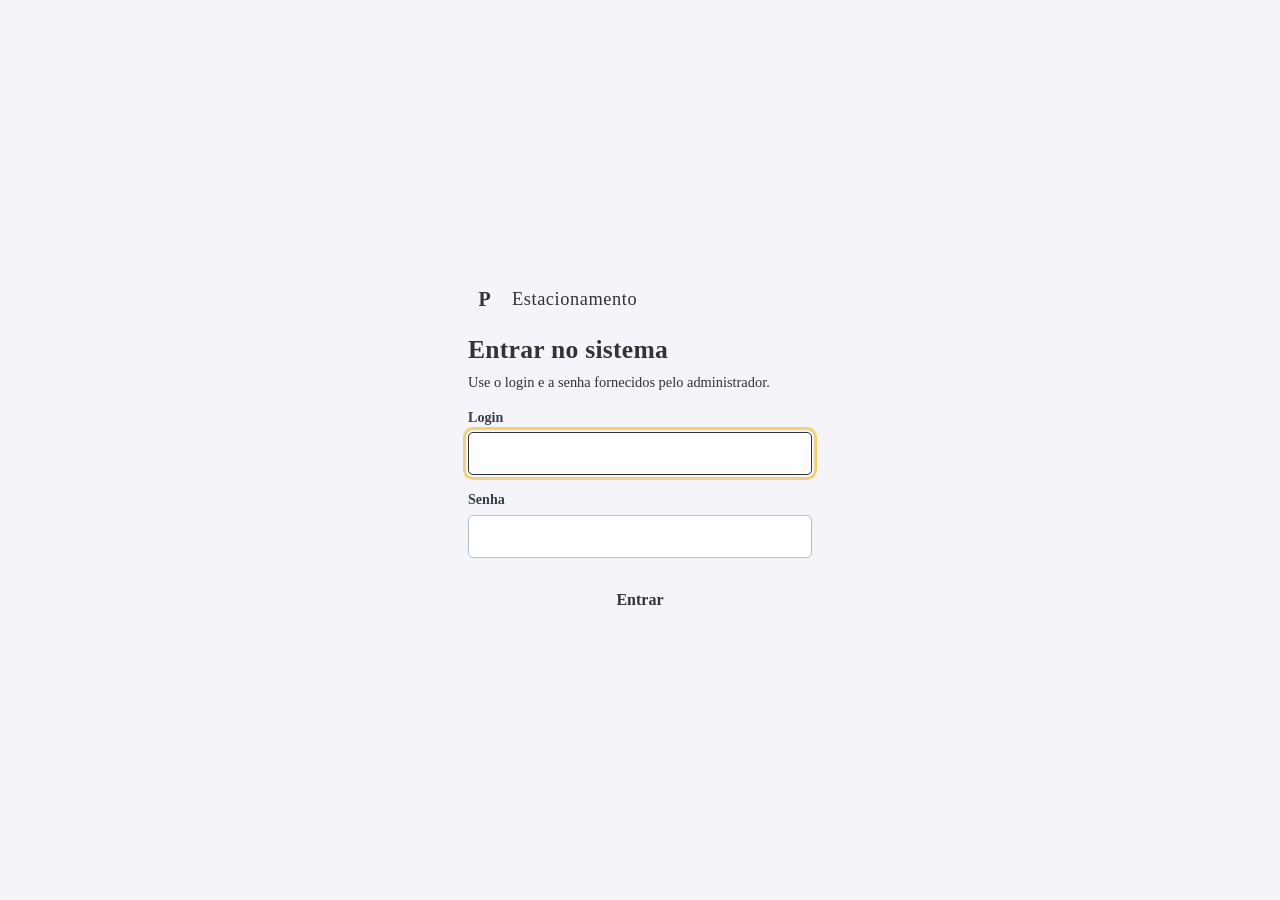
<file: frontend/html/index.html>
<!DOCTYPE html>
<html lang="pt-BR">
<head>
    <meta charset="UTF-8">
<<<<<<< HEAD
    <meta name="viewport" content="width=device-width, initial-scale=1">
    <title>Painel · Estacionamento</title>
    <link rel="stylesheet" href="../css/style.css">
</head>
<body>
<div class="app">
    <aside class="menu" id="menu"></aside>
    <main class="conteudo">
        <header class="topo" id="topo"></header>
        <section class="faixa-numeros" id="numeros" aria-label="Resumo das vagas"></section>
        <div class="layout-painel">
            <div>
                <section class="patio" aria-labelledby="t-patio">
                    <div class="patio-cab">
                        <h2 id="t-patio">Pátio agora</h2>
                        <div class="legenda">
                            <span><i style="background:var(--livre)"></i>Livre</span>
                            <span><i style="background:#ffb3ac"></i>Ocupada (clique para registrar a saída)</span>
                            <span><i style="background:var(--placa-azul)"></i>M = mensalista</span>
                            <span><i style="background:var(--faixa)"></i>P = premium (exclusiva)</span>
                            <span><i style="background:#8a5300"></i>MOTO = vaga de moto</span>
                            <span><i style="background:#555e69"></i>Tracejada = vaga inativa</span>
                        </div>
                    </div>
                    <div class="baias" id="baias"></div>
                </section>
                <section class="painel"><h2>Vagas por tipo</h2>
                    <div class="tabela-rolagem"><table class="matriz">
                        <thead><tr><th>Veículo</th><th>Tipo de vaga</th><th class="num">Total</th><th class="num">Ocupadas</th><th class="num">Livres</th><th>Ocupação</th></tr></thead>
                        <tbody id="tbody-matriz"></tbody>
                    </table></div>
                </section>
                <section class="painel"><h2>Últimas movimentações</h2>
                    <ul class="feed" id="feed"></ul>
                </section>
                <section class="painel"><h2>Entradas e saídas por dia (últimos 7 dias)</h2>
                    <div class="grafico" id="grafico-fluxo"></div>
                    <div class="legenda escura"><span><i style="background:var(--asfalto-3)"></i>Entradas</span><span><i style="background:var(--faixa)"></i>Saídas</span></div>
                </section>
            </div>
            <div>
                <section class="painel" aria-labelledby="t-rapido">
                    <h2 id="t-rapido">Registro rápido</h2>
                    <div class="abas" role="tablist">
                        <button class="aba" role="tab" aria-selected="true" data-aba="entrada" type="button">Entrada</button>
                        <button class="aba" role="tab" aria-selected="false" data-aba="saida" type="button">Saída</button>
                    </div>
                    <div id="aba-entrada"></div>
                    <div id="aba-saida" hidden></div>
                </section>
                <section class="painel"><h2>Tabela de preços</h2>
                    <table class="tabela-precos"><thead><tr><th>Veículo</th><th>Por hora</th><th>Mensal</th></tr></thead><tbody id="tbody-precos"></tbody></table>
                    <p class="ajuda" style="margin-top:8px">Hora cobrada proporcionalmente aos minutos, com valor mínimo. Mensal = valor × cotas.</p>
                </section>
                <section class="painel"><div class="painel-cab"><h2>Clientes inadimplentes</h2><a class="btn sec pequeno" href="pagamentos.html">Ver todos</a></div>
                    <div id="inadimplentes"></div>
                </section>
                <section class="painel" id="painel-receita" hidden><h2>Receita por dia (últimos 7 dias)</h2>
                    <div class="grafico" id="grafico-receita"></div>
                    <p class="ajuda" id="texto-pendencias" style="margin-top:10px"></p>
                </section>
            </div>
        </div>
    </main>
</div>
<script src="../js/app.js"></script>
<script src="../js/operacao.js"></script>
<script src="../js/dashboard.js"></script>
</body>
</html>
=======
    <meta name="viewport" content="width=device-width, initial-scale=1.0">
    <title>Sistema de Estacionamento</title>
    <link rel="stylesheet" href="../css/style.css">
</head>
<body>
    <div class="container">
        <!-- Menu Lateral -->
         <!-- MENU LATERAL (Navegação) -->
        <aside class="sidebar">
            <h2>Estacionamento</h2>
            <nav>
                <ul>
                    <!-- O atributo href aponta para o nome exato do arquivo HTML -->
                    <li><a href="index.html" id="link-painel">Painel (Dashboard)</a></li>
                    <li><a href="movimentacao.html" id="link-movimentacao">Movimentação</a></li>
                    <li><a href="clientes.html" id="link-clientes">Clientes</a></li>
                    <li><a href="veiculos.html" id="link-veiculos">Veículos</a></li>
                    <li><a href="vagas.html" id="link-vagas">Vagas</a></li>
                    <li><a href="precos.html" id="link-precos">Preços</a></li>
                    <li><a href="pagamentos.html" id="link-pagamentos">Pagamentos</a></li>
                </ul>
            </nav>
        </aside>
        
        <!-- Área Central de Conteúdo -->
        <main class="conteudo">
            <header>
                <h1>Painel Geral</h1>
                <span>Logado como: Admin Sistema</span>
            </header>
            <section class="resumo">
                <div class="card">
                    <h3>Vagas Livres</h3>
                    <p>15</p>
                </div>
                <div class="card ocupada">
                    <h3>Vagas Ocupadas</h3>
                    <p>5</p>
                </div>
            </section>
        </main>
    </div>
</body>
</html>
>>>>>>> e1168e0b2866878a1368d6f2183807561c179272
</file>
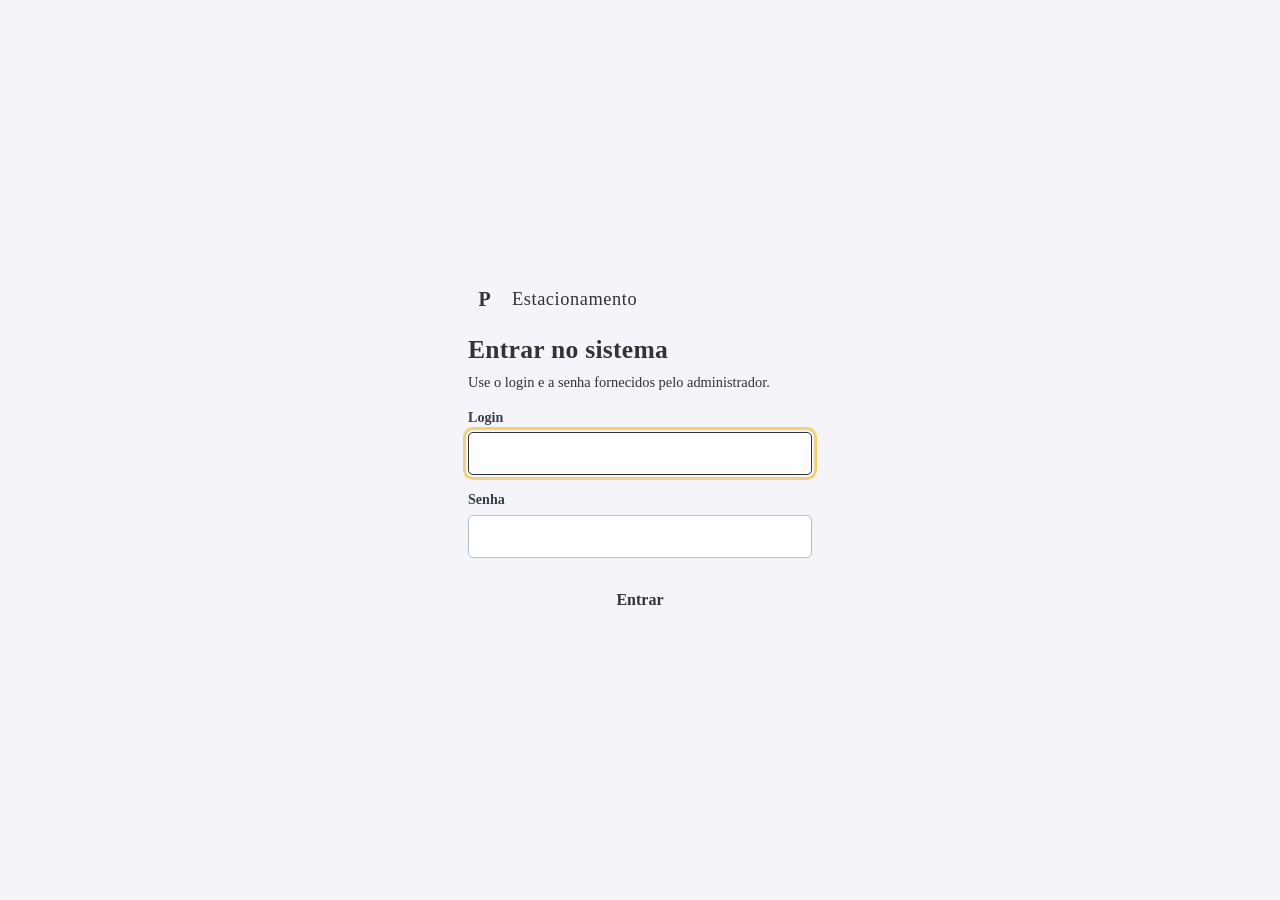
<file: frontend/html/cadastro.html>
<!DOCTYPE html>
<html lang="pt-BR">
<head>
    <meta charset="UTF-8">
    <meta name="viewport" content="width=device-width, initial-scale=1">
    <title>Novo cadastro · Estacionamento</title>
    <link rel="stylesheet" href="../css/style.css">
</head>
<body>
<div class="app">
    <aside class="menu" id="menu"></aside>
    <main class="conteudo">
        <header class="topo" id="topo"></header>
        <section class="painel" id="bloco-form">
            <form id="form-cadastro" novalidate>
                <p class="ajuda" style="margin-bottom:12px">Preencha na ordem: cada campo só é liberado quando o anterior estiver correto.</p>
                <div class="form-grid">
                    <h2 class="sub-titulo">Cliente</h2>
                    <div class="campo largo"><label for="c-nome">Nome completo (ou razão social)</label><input id="c-nome" maxlength="100" autocomplete="off"></div>
                    <div class="campo"><label for="c-tipo-doc">Tipo de documento</label>
                        <select id="c-tipo-doc"><option value="CPF">CPF (pessoa física)</option><option value="CNPJ">CNPJ (pessoa jurídica)</option><option value="Passaporte">Passaporte / doc. estrangeiro</option></select></div>
                    <div class="campo"><label for="c-doc">Documento</label><input id="c-doc" data-mascara="documento" data-tipo-doc="c-tipo-doc" inputmode="text" placeholder="000.000.000-00" autocomplete="off"></div>
                    <div class="campo"><label for="c-pais">País</label><input id="c-pais" list="lista-paises" value="Brasil" maxlength="60"><datalist id="lista-paises"><option value="Brasil"><option value="Argentina"><option value="Uruguai"><option value="Paraguai"><option value="Chile"><option value="Bolívia"><option value="Peru"><option value="Colômbia"><option value="Venezuela"><option value="Equador"><option value="México"><option value="Estados Unidos"><option value="Canadá"><option value="Portugal"><option value="Espanha"><option value="Itália"><option value="Alemanha"><option value="França"><option value="Reino Unido"><option value="Japão"><option value="China"><option value="Outro"></datalist></div>
                    <div class="campo"><label for="c-tel">Telefone</label><input id="c-tel" data-mascara="telefone" inputmode="tel" placeholder="(00) 00000-0000 ou +DDI..." autocomplete="off"></div>
                    <div class="campo"><label class="campo-check" data-dica="Marque se este número tem WhatsApp"><input type="checkbox" id="c-wa"> Telefone é WhatsApp</label></div>
                    <div class="campo"><label for="c-tel2">Telefone 2 (opcional)</label><input id="c-tel2" data-mascara="telefone" inputmode="tel" placeholder="(00) 00000-0000" autocomplete="off"></div>
                    <div class="campo"><label class="campo-check" data-dica="Marque se o telefone 2 tem WhatsApp"><input type="checkbox" id="c-wa2"> Telefone 2 é WhatsApp</label></div>

                    <h2 class="sub-titulo">Endereço <span class="ajuda">(opcional — digite o CEP para preencher sozinho)</span></h2>
                    <div class="campo"><label for="e-cep">CEP</label><input id="e-cep" data-mascara="cep" inputmode="numeric" placeholder="00000-000" autocomplete="off"></div>
                    <div class="campo largo"><label for="e-logradouro">Rua / avenida</label><input id="e-logradouro" maxlength="150"></div>
                    <div class="campo"><label for="e-numero">Número</label><input id="e-numero" maxlength="10"></div>
                    <div class="campo"><label for="e-complemento">Complemento (opcional)</label><input id="e-complemento" maxlength="50"></div>
                    <div class="campo"><label for="e-bairro">Bairro</label><input id="e-bairro" maxlength="50"></div>
                    <div class="campo"><label for="e-cidade">Cidade</label><input id="e-cidade" maxlength="50"></div>
                    <div class="campo"><label for="e-estado">UF</label><input id="e-estado" maxlength="2" placeholder="SC" style="text-transform:uppercase"></div>

                    <h2 class="sub-titulo">Primeiro veículo <span class="ajuda">(opcional — deixe em branco para cadastrar só o cliente)</span></h2>
                    <div class="campo"><label for="v-tipo">Tipo</label><select id="v-tipo"><option>Carro</option><option>Moto</option></select></div>
                    <div class="campo"><label for="v-placa">Placa</label><input id="v-placa" data-mascara="placa" placeholder="ABC-1234 ou ABC1D23" maxlength="8" autocomplete="off"></div>
                    <div class="campo"><label for="v-marca">Marca</label><input id="v-marca" maxlength="50" placeholder="Ex.: Honda"></div>
                    <div class="campo"><label for="v-modelo">Modelo</label><input id="v-modelo" maxlength="50" placeholder="Ex.: Civic"></div>
                    <div class="campo"><label for="v-cor">Cor (opcional)</label><input id="v-cor" maxlength="30"></div>

                    <h2 class="sub-titulo">Plano de mensalista <span class="ajuda">(opcional — vale a partir da data de adesão)</span></h2>
                    <div class="campo largo"><label class="campo-check"><input type="checkbox" id="m-aderir"> O cliente quer aderir ao plano de mensalista</label></div>
                    <div id="bloco-plano" class="form-grid" style="grid-column:1/-1" hidden>
                        <div class="campo"><label for="m-tipo">Tipo de plano</label><select id="m-tipo"><option value="Rotativo">Rotativo (pega a vaga que estiver livre)</option><option value="Premium">Premium (vaga exclusiva do cliente)</option></select></div>
                        <div class="campo"><label for="m-categoria">Veículo do plano</label><select id="m-categoria"><option>Carro</option><option>Moto</option></select></div>
                        <div class="campo" id="m-campo-cotas"><label for="m-cotas">Cotas (veículos ao mesmo tempo)</label><input id="m-cotas" type="number" min="1" max="20" value="1"></div>
                        <div class="campo" id="m-campo-vaga" hidden><label for="m-vaga">Vaga premium</label><select id="m-vaga"></select></div>
                        <div class="campo"><label for="m-inicio">Data de adesão (início)</label><input id="m-inicio" type="date"></div>
                        <div class="campo"><label for="m-situacao">1ª mensalidade</label><select id="m-situacao"><option value="Pendente">Pendente (a receber)</option><option value="Pago">Paga agora</option></select></div>
                        <div class="campo" id="m-campo-forma" hidden><label for="m-forma">Forma de pagamento</label><select id="m-forma"></select></div>
                        <div class="campo" id="m-campo-recebido" hidden><label for="m-recebido">Valor recebido (R$)</label><input id="m-recebido" type="number" step="0.01" min="0"></div>
                        <div class="campo" id="m-campo-troco" hidden><label>Troco</label><input id="m-troco" class="somente-leitura" readonly value="—"></div>
                        <div class="caixa-info" id="m-info" style="grid-column:1/-1"></div>
                    </div>
                </div>
                <div class="acoes"><button class="btn" type="submit">Salvar cadastro</button><button class="btn sec" type="reset">Limpar</button></div>
            </form>
        </section>
        <section class="painel sucesso" id="bloco-continuar" hidden>
            <h2 id="titulo-continuar"></h2>
            <p class="ajuda" id="texto-continuar"></p>
            <div class="chips" id="chips-veiculos"></div>
            <form id="form-outro-veiculo" class="form-grid" style="margin-top:16px" novalidate>
                <h2 class="sub-titulo">Cadastrar outro veículo deste cliente</h2>
                <div class="campo"><label for="o-tipo">Tipo</label><select id="o-tipo"><option>Carro</option><option>Moto</option></select></div>
                <div class="campo"><label for="o-placa">Placa</label><input id="o-placa" data-mascara="placa" maxlength="8" autocomplete="off"></div>
                <div class="campo"><label for="o-marca">Marca</label><input id="o-marca" maxlength="50"></div>
                <div class="campo"><label for="o-modelo">Modelo</label><input id="o-modelo" maxlength="50"></div>
                <div class="campo"><label for="o-cor">Cor (opcional)</label><input id="o-cor" maxlength="30"></div>
                <div class="campo"><button class="btn" type="submit">Adicionar veículo</button></div>
            </form>
            <div class="acoes"><button class="btn sec" id="btn-novo-cliente" type="button">Cadastrar novo cliente</button><a class="btn sec" href="clientes.html">Ver clientes</a></div>
        </section>
    </main>
</div>
<script src="../js/app.js"></script>
<script src="../js/cadastro.js"></script>
</body>
</html>
</file>
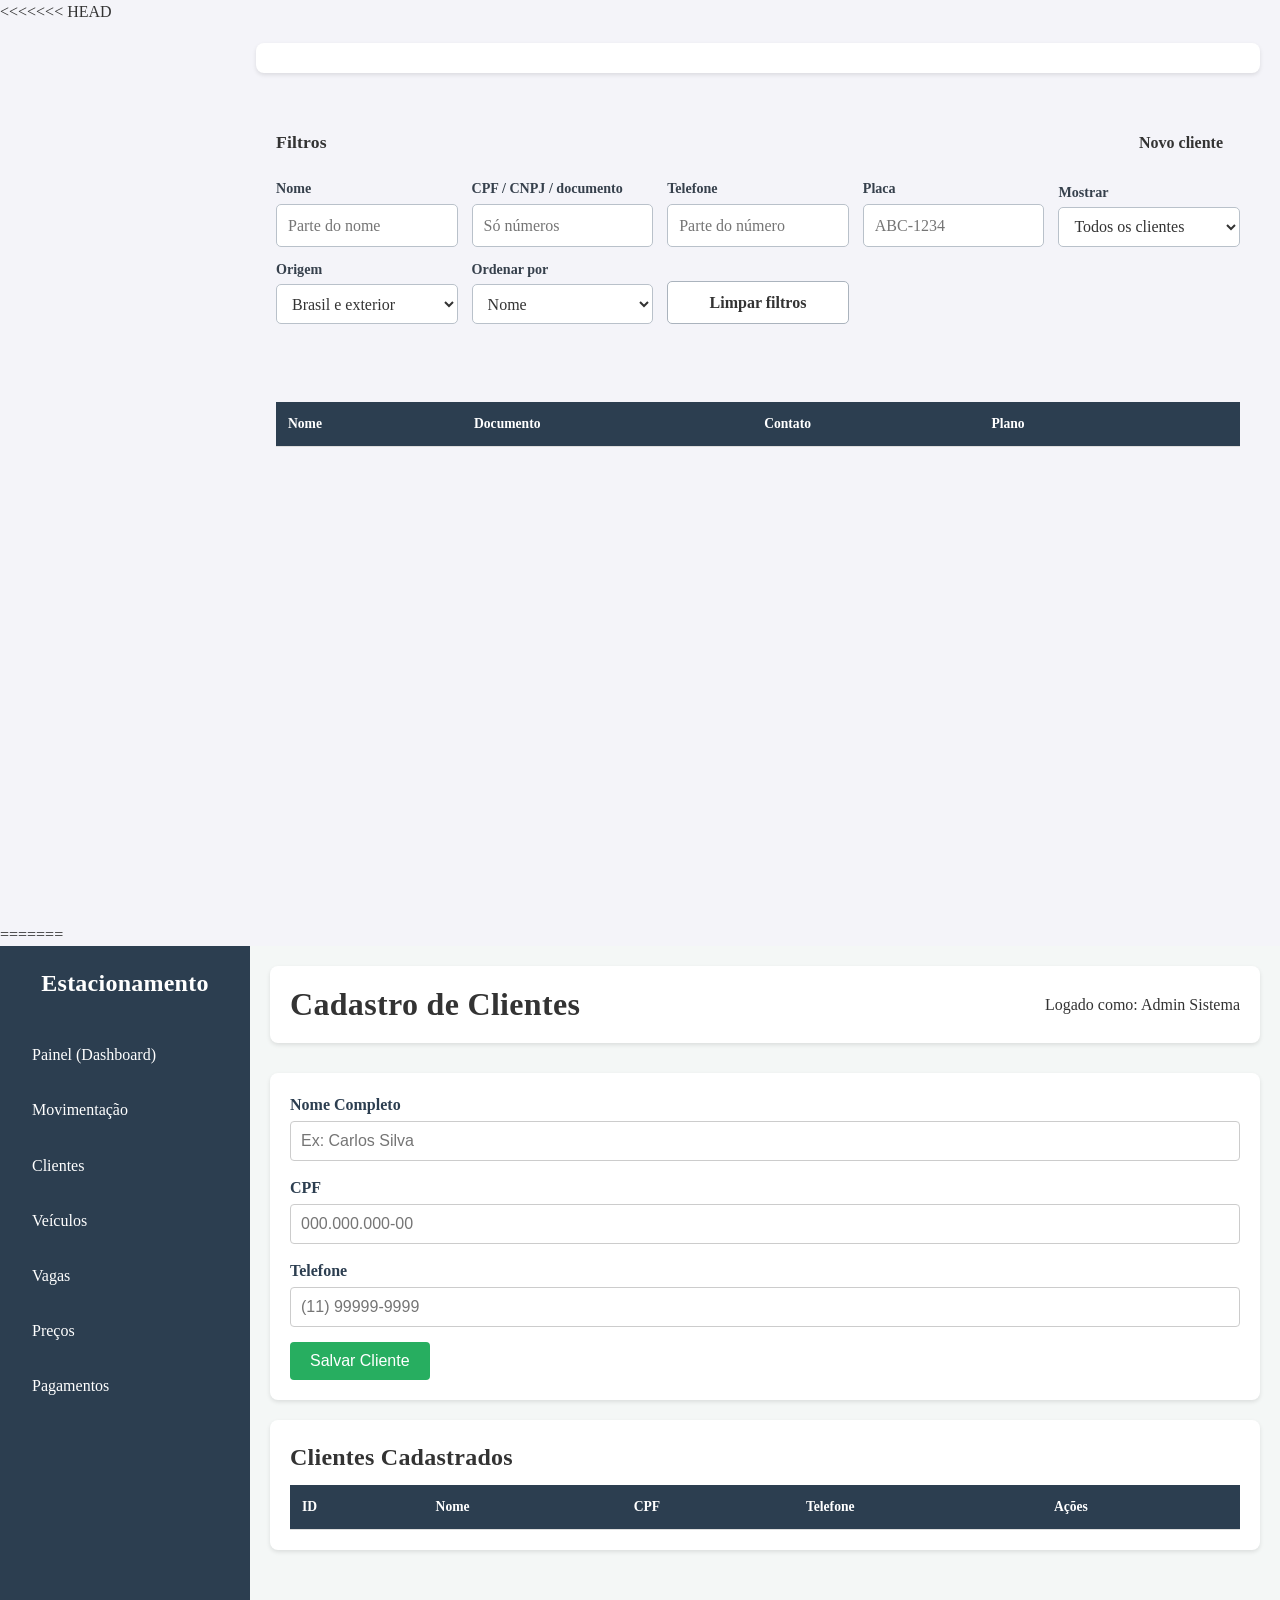
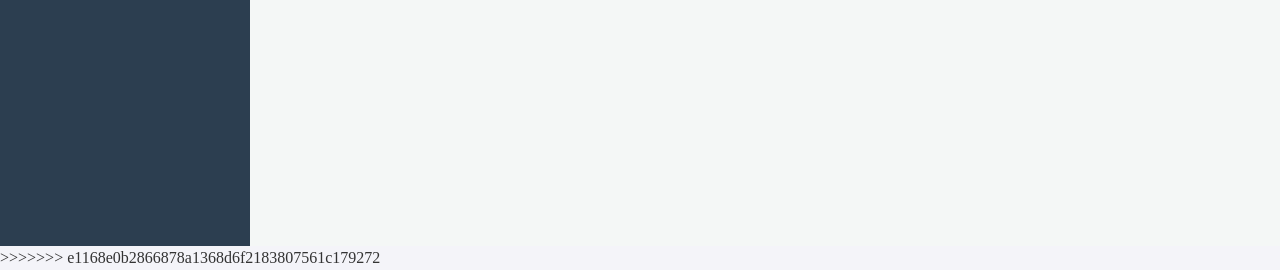
<file: frontend/html/clientes.html>
<!DOCTYPE html>
<html lang="pt-BR">
<head>
    <meta charset="UTF-8">
<<<<<<< HEAD
    <meta name="viewport" content="width=device-width, initial-scale=1">
    <title>Clientes · Estacionamento</title>
    <link rel="stylesheet" href="../css/style.css">
</head>
<body>
<div class="app">
    <aside class="menu" id="menu"></aside>
    <main class="conteudo">
        <header class="topo" id="topo"></header>
        <section class="painel">
            <div class="painel-cab"><h2>Filtros</h2><a class="btn" href="cadastro.html" data-dica="Abrir o cadastro completo de um novo cliente">Novo cliente</a></div>
            <div class="fila-filtros">
                <div class="campo"><label for="f-nome">Nome</label><input id="f-nome" type="search" autocomplete="off" placeholder="Parte do nome"></div>
                <div class="campo"><label for="f-doc">CPF / CNPJ / documento</label><input id="f-doc" type="search" autocomplete="off" placeholder="Só números"></div>
                <div class="campo"><label for="f-tel">Telefone</label><input id="f-tel" type="search" autocomplete="off" placeholder="Parte do número"></div>
                <div class="campo"><label for="f-placa">Placa</label><input id="f-placa" type="search" autocomplete="off" placeholder="ABC-1234"></div>
                <div class="campo"><label for="f-tipo">Mostrar</label>
                    <select id="f-tipo"><option value="">Todos os clientes</option><option value="mensalista">Só mensalistas</option><option value="premium">Só premium</option><option value="horista">Só horistas</option><option value="inadimplente">Só inadimplentes</option></select></div>
                <div class="campo"><label for="f-pais">Origem</label>
                    <select id="f-pais"><option value="">Brasil e exterior</option><option value="brasil">Só do Brasil</option><option value="estrangeiro">Só estrangeiros</option></select></div>
                <div class="campo"><label for="f-ordem">Ordenar por</label>
                    <select id="f-ordem"><option value="nome">Nome</option><option value="documento">Documento</option><option value="recentes">Cadastro mais recente</option></select></div>
                <div class="campo"><button class="btn sec" id="btn-limpar" type="button" data-dica="Apagar todos os filtros">Limpar filtros</button></div>
            </div>
        </section>
        <section class="painel">
            <div class="tabela-rolagem"><table>
                <thead><tr><th>Nome</th><th>Documento</th><th>Contato</th><th>Plano</th><th></th></tr></thead>
                <tbody id="tbody"></tbody>
            </table></div>
            <div id="paginador"></div>
        </section>
    </main>
</div>
<script src="../js/app.js"></script>
<script src="../js/clientes.js"></script>
</body>
</html>
=======
    <title>Gestão de Clientes</title>
    <!-- Reaproveitamos o estilo principal e adicionamos um para formulários -->
    <link rel="stylesheet" href="../css/style.css">
    <link rel="stylesheet" href="../css/formularios.css">
</head>
<body>
    <div class="container">
        <!-- O Menu Lateral pode ser copiado do index.html para manter a navegação -->
        <!-- MENU LATERAL (Navegação) -->
        <aside class="sidebar">
            <h2>Estacionamento</h2>
            <nav>
                <ul>
                    <!-- O atributo href aponta para o nome exato do arquivo HTML -->
                    <li><a href="index.html" id="link-painel">Painel (Dashboard)</a></li>
                    <li><a href="movimentacao.html" id="link-movimentacao">Movimentação</a></li>
                    <li><a href="clientes.html" id="link-clientes">Clientes</a></li>
                    <li><a href="veiculos.html" id="link-veiculos">Veículos</a></li>
                    <li><a href="vagas.html" id="link-vagas">Vagas</a></li>
                    <li><a href="precos.html" id="link-precos">Preços</a></li>
                    <li><a href="pagamentos.html" id="link-pagamentos">Pagamentos</a></li>
                </ul>
            </nav>
        </aside>

        <main class="conteudo">
            <header>
                <h1>Cadastro de Clientes</h1>
                <span>Logado como: Admin Sistema</span>
            </header>

            <!-- Área do Formulário -->
            <section class="formulario-box">
                <form id="form-cliente">
                    <div class="input-group">
                        <label for="nome">Nome Completo</label>
                        <input type="text" id="nome" required placeholder="Ex: Carlos Silva">
                    </div>
                    <div class="input-group">
                        <label for="cpf">CPF</label>
                        <input type="text" id="cpf" required placeholder="000.000.000-00">
                    </div>
                    <div class="input-group">
                        <label for="telefone">Telefone</label>
                        <input type="text" id="telefone" placeholder="(11) 99999-9999">
                    </div>
                    <button type="submit" class="btn-salvar">Salvar Cliente</button>
                </form>
            </section>

            <!-- Área da Tabela -->
            <section class="tabela-box">
                <h2>Clientes Cadastrados</h2>
                <table id="tabela-clientes">
                    <thead>
                        <tr>
                            <th>ID</th>
                            <th>Nome</th>
                            <th>CPF</th>
                            <th>Telefone</th>
                            <th>Ações</th>
                        </tr>
                    </thead>
                    <tbody>
                        <!-- Linhas injetadas pelo JavaScript -->
                    </tbody>
                </table>
            </section>
        </main>
    </div>

    <!-- Script que fará a comunicação com o FastAPI -->
    <script src="../js/clientes.js"></script>
</body>
</html>
>>>>>>> e1168e0b2866878a1368d6f2183807561c179272
</file>
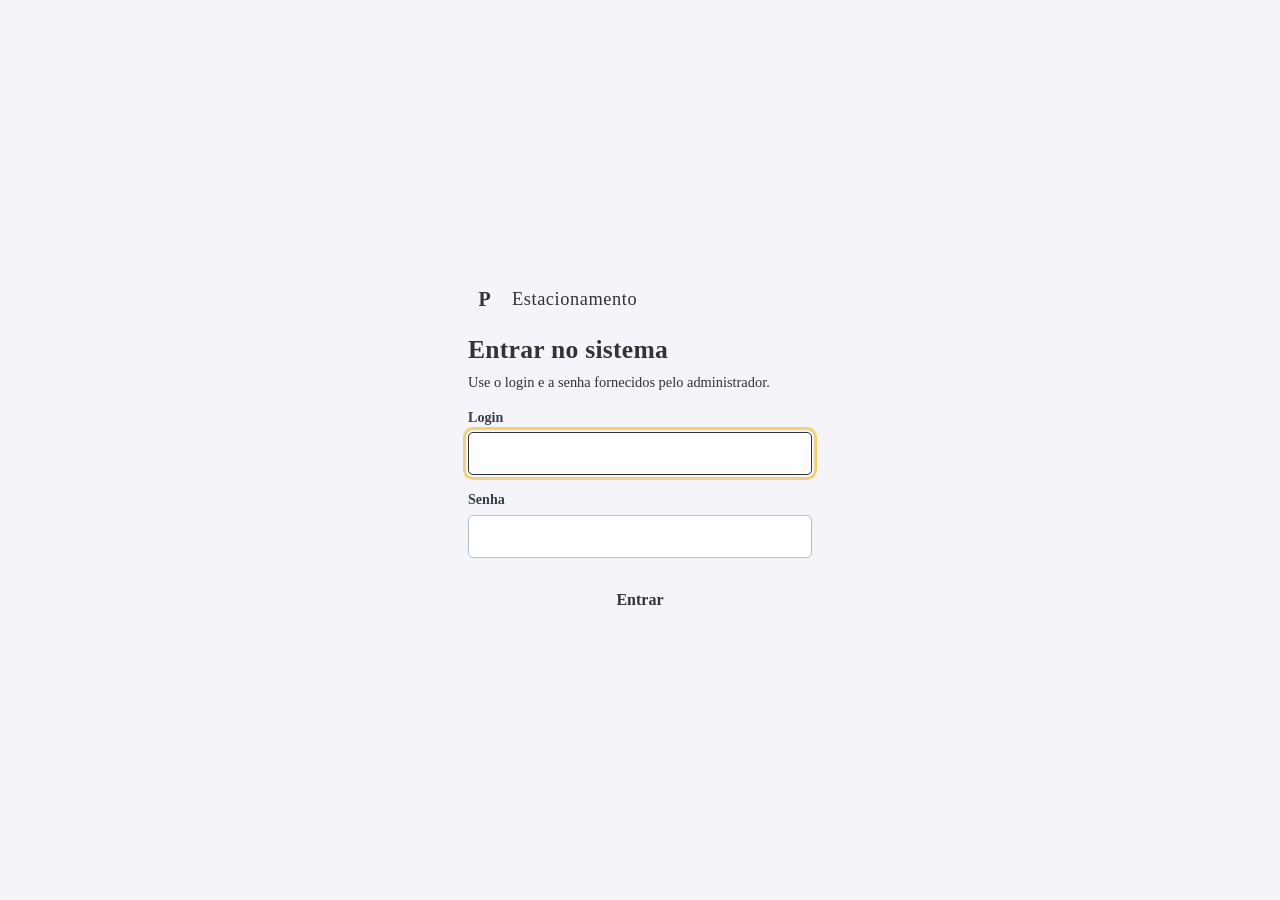
<file: frontend/html/inadimplencia.html>
<!DOCTYPE html>
<html lang="pt-BR">
<head>
    <meta charset="UTF-8">
    <meta name="viewport" content="width=device-width, initial-scale=1">
    <title>Inadimplência · Estacionamento</title>
    <link rel="stylesheet" href="../css/style.css">
</head>
<body>
<div class="app">
    <aside class="menu" id="menu"></aside>
    <main class="conteudo">
        <header class="topo" id="topo"></header>
        <section class="painel">
            <div class="painel-cab"><h2>Clientes inadimplentes</h2><span class="ajuda" id="resumo-inad"></span></div>
            <p class="ajuda" style="margin-bottom:10px">Inadimplente é o cliente com cobrança vencida e não paga. A entrada dele fica bloqueada; só um administrador libera, com o código de liberação.</p>
            <div class="fila-filtros">
                <div class="campo"><label for="f-nome">Nome</label><input id="f-nome" type="search" autocomplete="off" placeholder="Parte do nome"></div>
                <div class="campo"><label for="f-doc">CPF / CNPJ</label><input id="f-doc" type="search" autocomplete="off" placeholder="Só números"></div>
                <div class="campo"><button class="btn sec" id="btn-limpar" type="button" data-dica="Apagar os filtros">Limpar filtros</button></div>
            </div>
            <div class="tabela-rolagem"><table>
                <thead><tr><th>Cliente</th><th>Documento</th><th>Contato</th><th class="num">Dias em atraso</th><th class="num">Em aberto</th><th></th></tr></thead>
                <tbody id="tbody"></tbody>
            </table></div>
            <div id="paginador"></div>
        </section>
    </main>
</div>
<script src="../js/app.js"></script>
<script src="../js/operacao.js"></script>
<script src="../js/inadimplencia.js"></script>
</body>
</html>
</file>
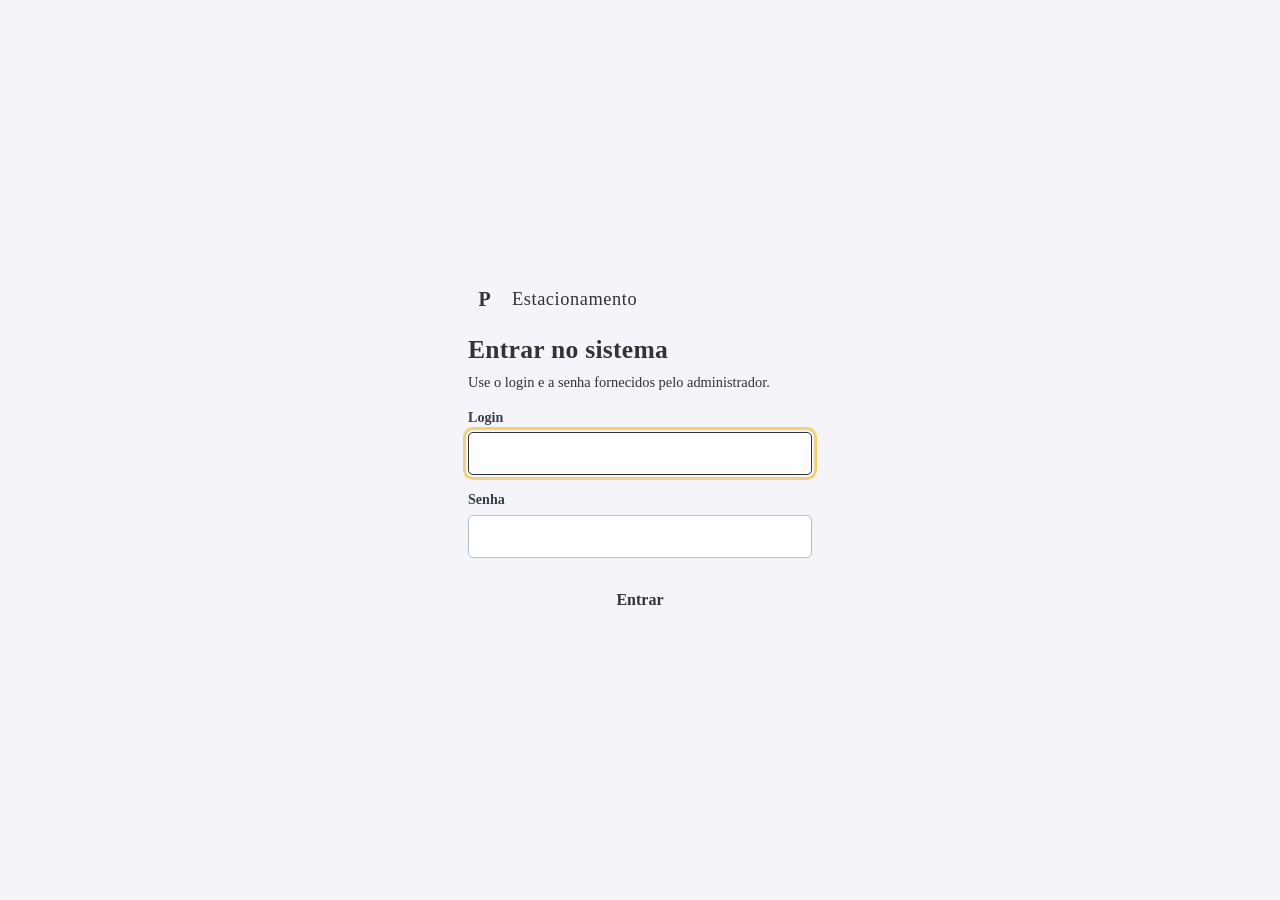
<file: frontend/html/login.html>
<!DOCTYPE html>
<html lang="pt-BR">
<head>
    <meta charset="UTF-8">
    <meta name="viewport" content="width=device-width, initial-scale=1">
    <title>Entrar · Estacionamento</title>
    <link rel="stylesheet" href="../css/style.css">
</head>
<body>
<main class="login-fundo">
    <form class="login-cartao" id="form-login">
        <div class="marca" style="padding:0;color:var(--asfalto)"><span class="marca-sinal">P</span>Estacionamento</div>
        <h1>Entrar no sistema</h1>
        <p class="ajuda">Use o login e a senha fornecidos pelo administrador.</p>
        <div class="campo"><label for="login">Login</label><input id="login" autocomplete="username" required autofocus></div>
        <div class="campo"><label for="senha">Senha</label><input id="senha" type="password" autocomplete="current-password" required></div>
        <div class="erro-form" id="erro" role="alert" hidden></div>
        <button class="btn" type="submit" id="btn-entrar">Entrar</button>
    </form>
</main>
<script src="../js/app.js"></script>
<script src="../js/login.js"></script>
</body>
</html>
</file>
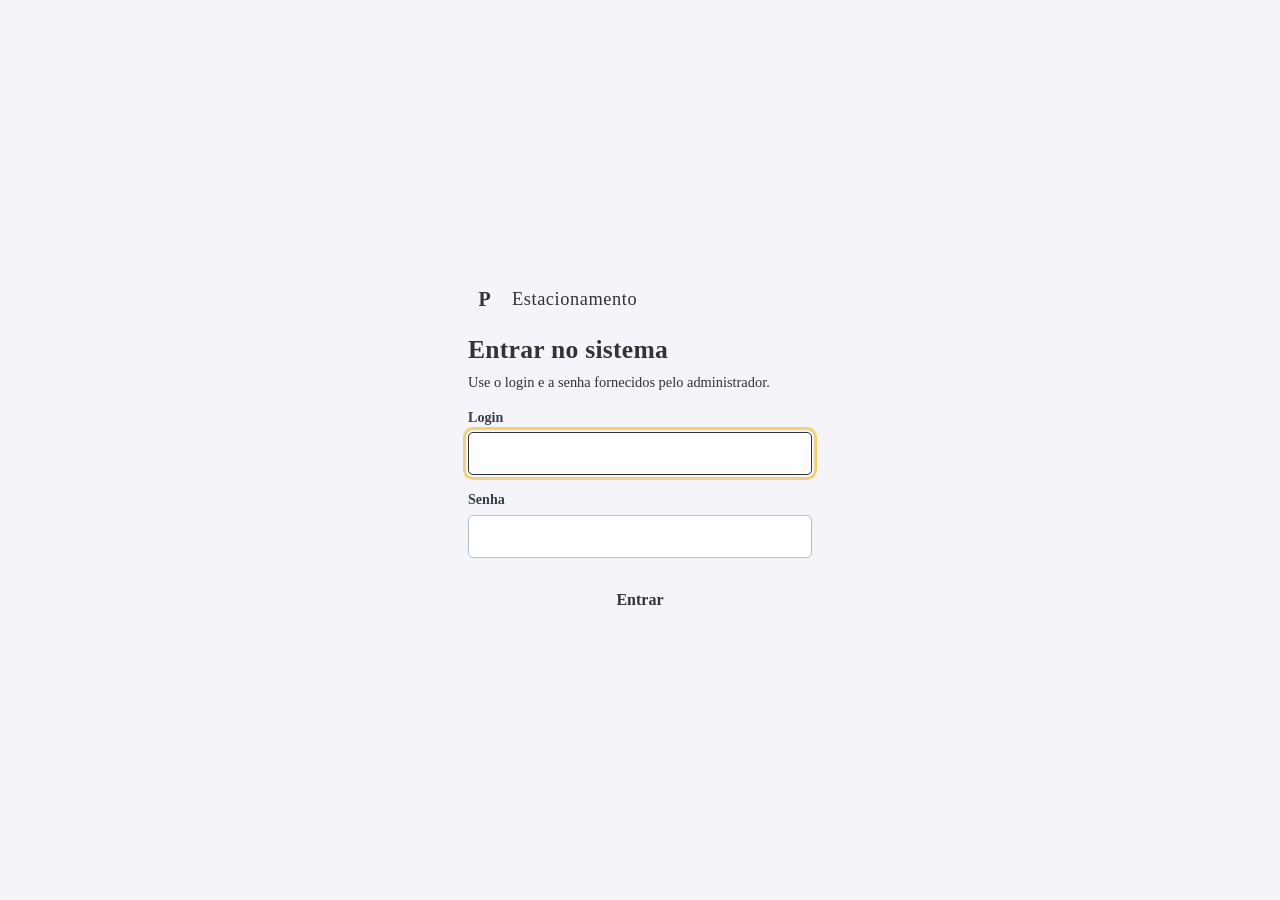
<file: frontend/html/logs.html>
<!DOCTYPE html>
<html lang="pt-BR">
<head>
    <meta charset="UTF-8">
    <meta name="viewport" content="width=device-width, initial-scale=1">
    <title>Logs do sistema · Estacionamento</title>
    <link rel="stylesheet" href="../css/style.css">
</head>
<body>
<div class="app">
    <aside class="menu" id="menu"></aside>
    <main class="conteudo">
        <header class="topo" id="topo"></header>
        <section class="painel sem-impressao">
            <h2>Filtros</h2>
            <p class="ajuda" style="margin-bottom:10px">Registro de quem fez o quê, quando: cadastros, edições (com o valor antigo e o novo), exclusões, entradas, saídas, pagamentos e logins.</p>
            <div class="fila-filtros">
                <div class="campo"><label for="f-inicio">De</label><input id="f-inicio" type="date"></div>
                <div class="campo"><label for="f-fim">Até</label><input id="f-fim" type="date"></div>
                <div class="campo"><label for="f-usuario">Usuário</label><select id="f-usuario"><option value="">Todos</option></select></div>
                <div class="campo"><label for="f-entidade">Registro</label><select id="f-entidade"><option value="">Todos</option><option>Cliente</option><option>Endereço</option><option>Veículo</option><option>Vaga</option><option>Preço</option><option>Plano</option><option>Pagamento</option><option>Movimentação</option><option>Usuário</option></select></div>
                <div class="campo"><label for="f-acao">Ação</label><select id="f-acao"><option value="">Todas</option><option value="CRIAR">Cadastro</option><option value="ALTERAR">Alteração</option><option value="EXCLUIR">Exclusão</option><option value="ENTRADA">Entrada no pátio</option><option value="SAIDA">Saída do pátio</option><option value="PAGAMENTO">Pagamento</option><option value="LOGIN">Login</option></select></div>
                <div class="campo"><label for="f-q">Texto</label><input id="f-q" type="search" autocomplete="off" placeholder="Ex.: telefone, ABC-1234, valor"></div>
                <div class="campo"><button class="btn sec" id="btn-limpar" type="button" data-dica="Apagar os filtros">Limpar filtros</button></div>
                <div class="campo"><button class="btn sec" id="btn-csv" type="button" data-dica="Baixar em CSV os registros que correspondem aos filtros (até 5.000)">Exportar CSV</button></div>
            </div>
        </section>
        <section class="painel">
            <div class="tabela-rolagem"><table>
                <thead><tr><th>Data e hora</th><th>Usuário</th><th>Ação</th><th>O que aconteceu</th></tr></thead>
                <tbody id="tbody"></tbody>
            </table></div>
            <div id="paginador"></div>
        </section>
    </main>
</div>
<script src="../js/app.js"></script>
<script src="../js/logs.js"></script>
</body>
</html>
</file>
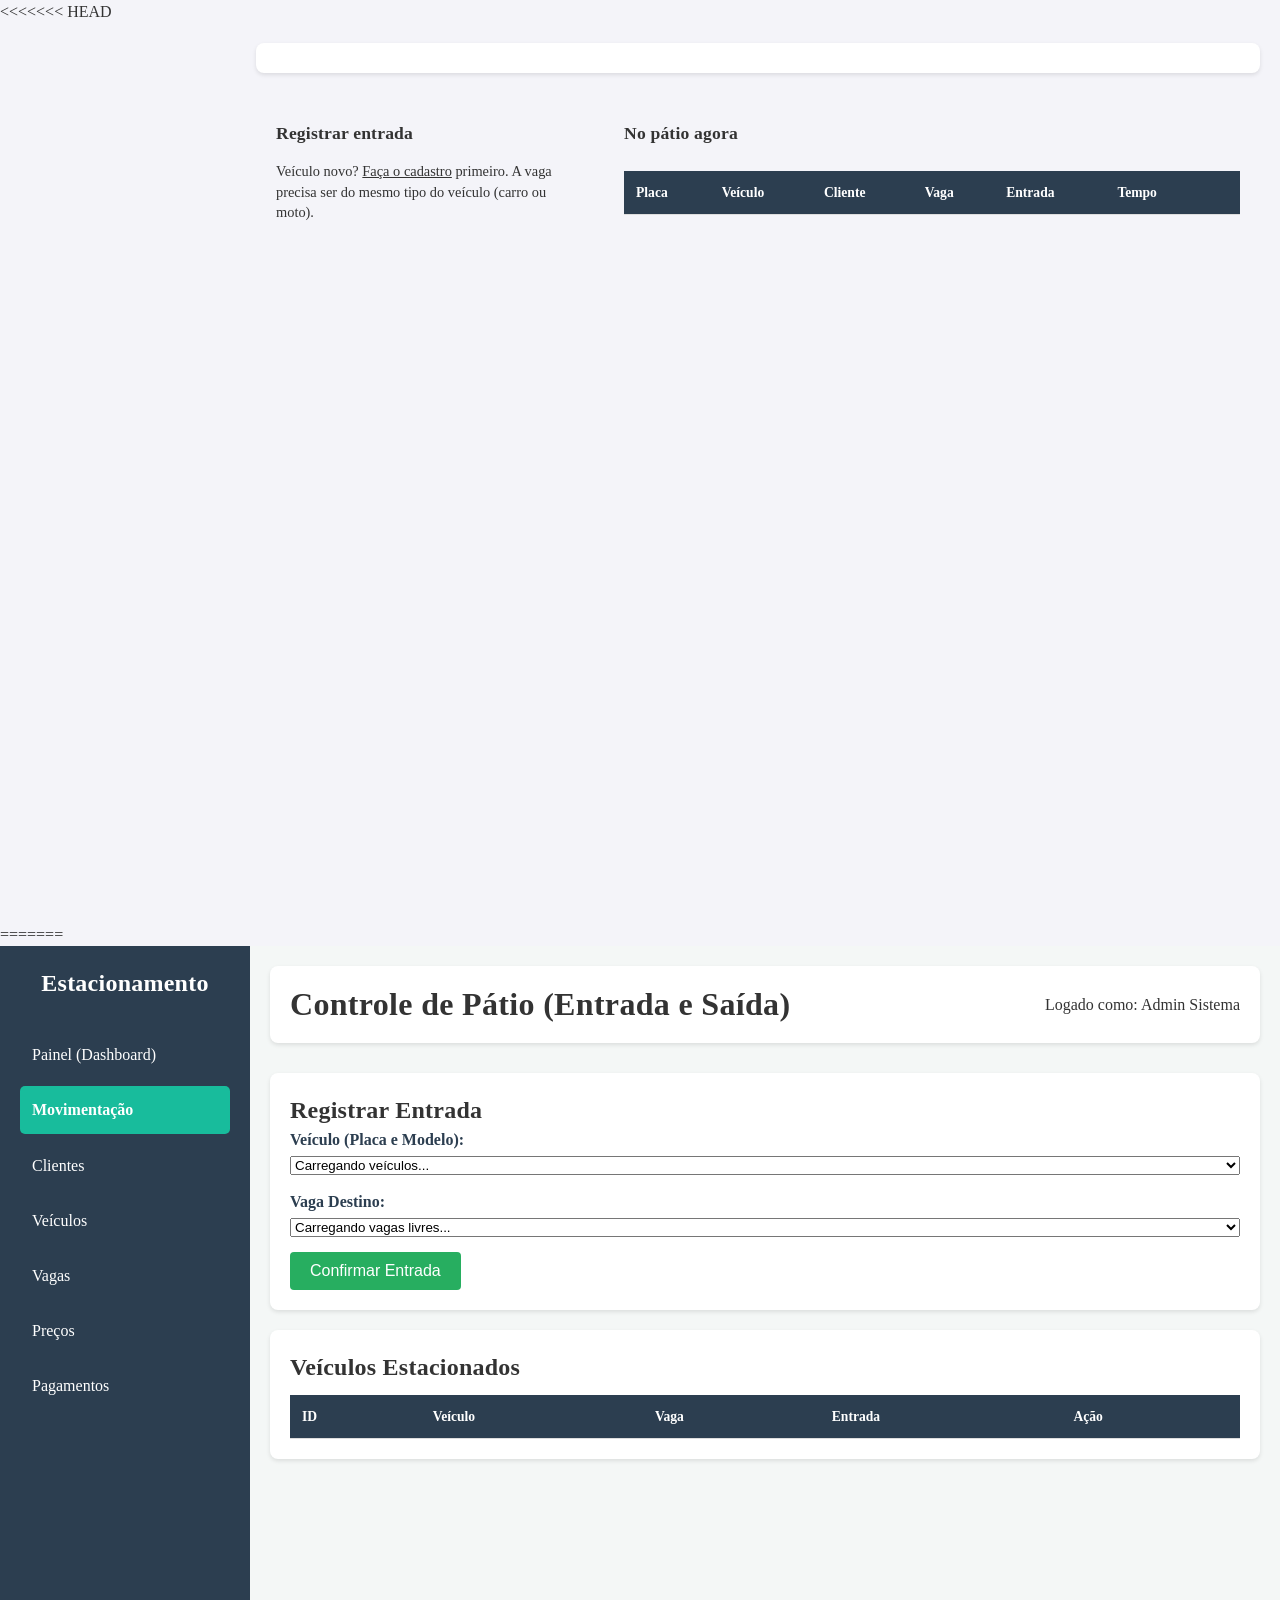
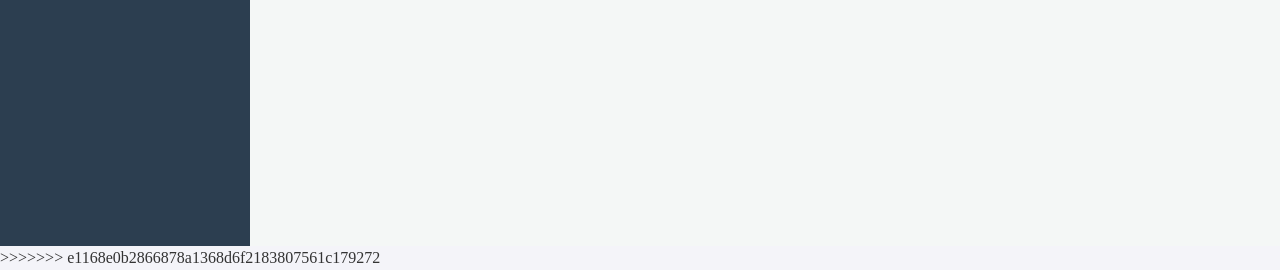
<file: frontend/html/movimentacao.html>
<!DOCTYPE html>
<html lang="pt-BR">
<head>
    <meta charset="UTF-8">
<<<<<<< HEAD
    <meta name="viewport" content="width=device-width, initial-scale=1">
    <title>Entrada e saída · Estacionamento</title>
    <link rel="stylesheet" href="../css/style.css">
</head>
<body>
<div class="app">
    <aside class="menu" id="menu"></aside>
    <main class="conteudo">
        <header class="topo" id="topo"></header>
        <div class="duas-colunas" style="grid-template-columns:minmax(280px,1fr) 2fr">
            <section class="painel"><h2>Registrar entrada</h2>
                <div id="entrada-mov"></div>
                <p class="ajuda" style="margin-top:12px">Veículo novo? <a href="cadastro.html">Faça o cadastro</a> primeiro. A vaga precisa ser do mesmo tipo do veículo (carro ou moto).</p>
            </section>
            <section class="painel">
                <div class="painel-cab"><h2>No pátio agora</h2><span class="ajuda" id="contagem-patio"></span></div>
                <div class="tabela-rolagem"><table>
                    <thead><tr><th>Placa</th><th>Veículo</th><th>Cliente</th><th>Vaga</th><th>Entrada</th><th>Tempo</th><th></th></tr></thead>
                    <tbody id="tbody-patio"></tbody>
                </table></div>
            </section>
        </div>
    </main>
</div>
<script src="../js/app.js"></script>
<script src="../js/operacao.js"></script>
<script src="../js/movimentacao.js"></script>
</body>
</html>
=======
    <meta name="viewport" content="width=device-width, initial-scale=1.0">
    <title>Movimentação - Estacionamento</title>
    <link rel="stylesheet" href="../css/style.css">
    <link rel="stylesheet" href="../css/formularios.css">
</head>
<body>
    <div class="container">
        
        <!-- MENU LATERAL (Navegação) -->
        <aside class="sidebar">
            <h2>Estacionamento</h2>
            <nav>
                <ul>
                    <!-- O atributo href aponta para o nome exato do arquivo HTML -->
                    <li><a href="index.html" id="link-painel">Painel (Dashboard)</a></li>
                    <!-- A classe "ativo" acende este item no menu -->
                    <li><a href="movimentacao.html" id="link-movimentacao" class="ativo">Movimentação</a></li>
                    <li><a href="clientes.html" id="link-clientes">Clientes</a></li>
                    <li><a href="veiculos.html" id="link-veiculos">Veículos</a></li>
                    <li><a href="vagas.html" id="link-vagas">Vagas</a></li>
                    <li><a href="precos.html" id="link-precos">Preços</a></li>
                    <li><a href="pagamentos.html" id="link-pagamentos">Pagamentos</a></li>
                </ul>
            </nav>
        </aside>
        
        <!-- Área Central de Conteúdo -->
        <main class="conteudo">
            <header>
                <h1>Controle de Pátio (Entrada e Saída)</h1>
                <span>Logado como: Admin Sistema</span>
            </header>
            
            <!-- Formulário de Registro de Entrada -->
            <section class="formulario-box">
                <h2>Registrar Entrada</h2>
                <form id="form-entrada">
                    <div class="input-group">
                        <label for="id_veiculo">Veículo (Placa e Modelo):</label>
                        <!-- Select que será preenchido pelo JavaScript com os veículos do banco -->
                        <select id="id_veiculo" required>
                            <option value="">Carregando veículos...</option>
                        </select>
                    </div>

                    <div class="input-group">
                        <label for="id_vaga">Vaga Destino:</label>
                        <!-- Select que será preenchido pelo JavaScript com as vagas livres -->
                        <select id="id_vaga" required>
                            <option value="">Carregando vagas livres...</option>
                        </select>
                    </div>

                    <button type="submit" class="btn-salvar">Confirmar Entrada</button>
                </form>
            </section>

            <!-- Tabela de Listagem de Veículos no Pátio -->
            <section class="tabela-box">
                <h2>Veículos Estacionados</h2>
                <table id="tabela-movimentacao">
                    <thead>
                        <tr>
                            <th>ID</th>
                            <th>Veículo</th>
                            <th>Vaga</th>
                            <th>Entrada</th>
                            <th>Ação</th>
                        </tr>
                    </thead>
                    <tbody>
                        <!-- As linhas dos veículos estacionados serão inseridas aqui via JavaScript -->
                    </tbody>
                </table>
            </section>

        </main>
    </div>

    <!-- Script de integração com a API -->
    <script src="../js/movimentacao.js"></script>
</body>
</html>
>>>>>>> e1168e0b2866878a1368d6f2183807561c179272
</file>
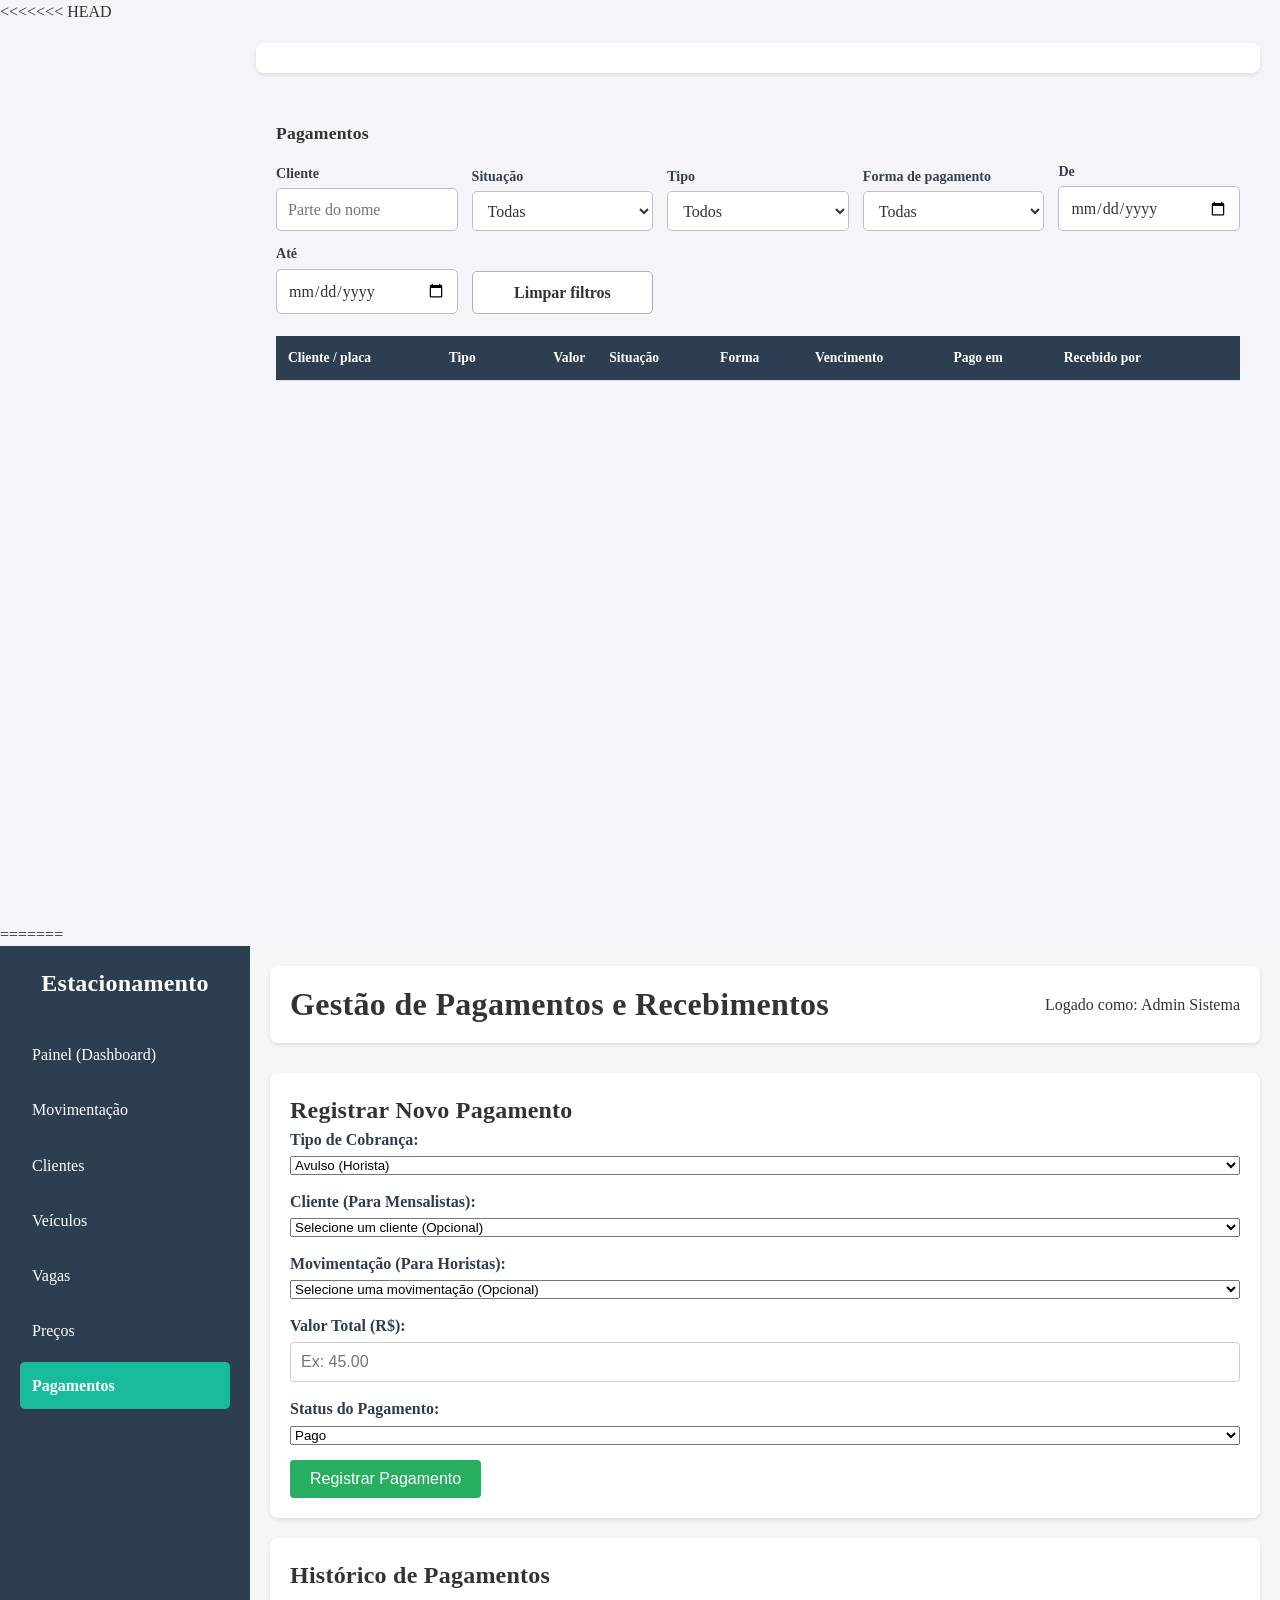
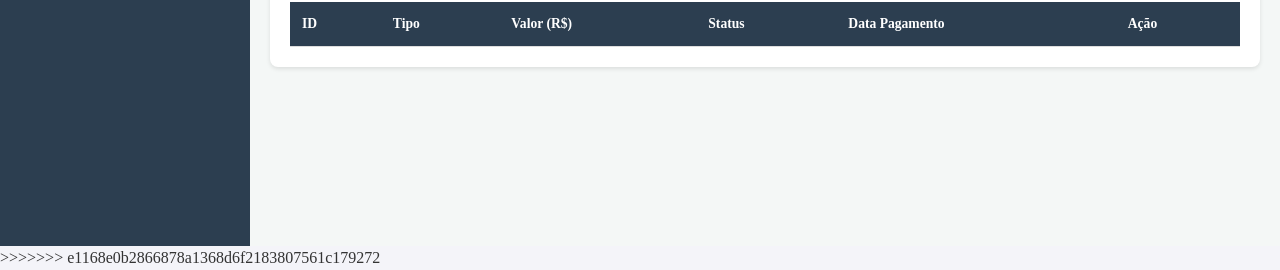
<file: frontend/html/pagamentos.html>
<!DOCTYPE html>
<html lang="pt-BR">
<head>
    <meta charset="UTF-8">
<<<<<<< HEAD
    <meta name="viewport" content="width=device-width, initial-scale=1">
    <title>Pagamentos · Estacionamento</title>
    <link rel="stylesheet" href="../css/style.css">
</head>
<body>
<div class="app">
    <aside class="menu" id="menu"></aside>
    <main class="conteudo">
        <header class="topo" id="topo"></header>
        <section class="painel" id="bloco-gerar" hidden>
            <div class="painel-cab"><h2>Mensalidades dos planos</h2>
                <button class="btn sec pequeno" id="btn-gerar" type="button" data-dica="Cria agora as mensalidades vencidas dos planos que ainda não foram lançadas (não duplica)">Gerar mensalidades vencidas</button></div>
            <p class="ajuda">As mensalidades são geradas sozinhas uma vez por dia a partir dos planos. A primeira é criada na adesão. Quem estiver com cobrança vencida aparece em <a href="inadimplencia.html">Inadimplência</a>.</p>
        </section>
        <section class="painel">
            <h2>Pagamentos</h2>
            <div class="fila-filtros">
                <div class="campo"><label for="f-cliente">Cliente</label><input id="f-cliente" type="search" autocomplete="off" placeholder="Parte do nome"></div>
                <div class="campo"><label for="f-status">Situação</label><select id="f-status"><option value="">Todas</option><option>Pendente</option><option>Pago</option></select></div>
                <div class="campo"><label for="f-tipo">Tipo</label><select id="f-tipo"><option value="">Todos</option><option value="Hora">Por hora</option><option value="Mensal">Mensal</option></select></div>
                <div class="campo"><label for="f-forma">Forma de pagamento</label><select id="f-forma"><option value="">Todas</option></select></div>
                <div class="campo"><label for="f-inicio">De</label><input id="f-inicio" type="date"></div>
                <div class="campo"><label for="f-fim">Até</label><input id="f-fim" type="date"></div>
                <div class="campo"><button class="btn sec" id="btn-limpar" type="button" data-dica="Apagar todos os filtros">Limpar filtros</button></div>
            </div>
            <div class="tabela-rolagem"><table>
                <thead><tr><th>Cliente / placa</th><th>Tipo</th><th class="num">Valor</th><th>Situação</th><th>Forma</th><th>Vencimento</th><th>Pago em</th><th>Recebido por</th><th></th></tr></thead>
                <tbody id="tbody"></tbody>
            </table></div>
            <div id="paginador"></div>
        </section>
    </main>
</div>
<script src="../js/app.js"></script>
<script src="../js/operacao.js"></script>
<script src="../js/pagamentos.js"></script>
</body>
</html>
=======
    <meta name="viewport" content="width=device-width, initial-scale=1.0">
    <title>Gestão de Pagamentos - Estacionamento</title>
    <link rel="stylesheet" href="../css/style.css">
    <link rel="stylesheet" href="../css/formularios.css">
</head>
<body>
    <div class="container">
        
        <!-- MENU LATERAL (Navegação) -->
        <aside class="sidebar">
            <h2>Estacionamento</h2>
            <nav>
                <ul>
                    <!-- O atributo href aponta para o nome exato do arquivo HTML -->
                    <li><a href="index.html" id="link-painel">Painel (Dashboard)</a></li>
                    <li><a href="movimentacao.html" id="link-movimentacao">Movimentação</a></li>
                    <li><a href="clientes.html" id="link-clientes">Clientes</a></li>
                    <li><a href="veiculos.html" id="link-veiculos">Veículos</a></li>
                    <li><a href="vagas.html" id="link-vagas">Vagas</a></li>
                    <li><a href="precos.html" id="link-precos">Preços</a></li>
                    <!-- A classe "ativo" acende este item no menu -->
                    <li><a href="pagamentos.html" id="link-pagamentos" class="ativo">Pagamentos</a></li>
                </ul>
            </nav>
        </aside>
        
        <!-- Área Central de Conteúdo -->
        <main class="conteudo">
            <header>
                <h1>Gestão de Pagamentos e Recebimentos</h1>
                <span>Logado como: Admin Sistema</span>
            </header>
            
            <!-- Formulário de Pagamento -->
            <section class="formulario-box">
                <h2>Registrar Novo Pagamento</h2>
                <form id="form-pagamento">
                    <div class="input-group">
                        <label for="tipo_cobranca">Tipo de Cobrança:</label>
                        <select id="tipo_cobranca" required>
                            <option value="Hora">Avulso (Horista)</option>
                            <option value="Mensal">Mensalidade (Mensalista)</option>
                        </select>
                    </div>

                    <!-- Campos dinâmicos: O usuário escolhe se vincula a um cliente ou a uma movimentação -->
                    <div class="input-group">
                        <label for="id_cliente">Cliente (Para Mensalistas):</label>
                        <select id="id_cliente">
                            <option value="">Selecione um cliente (Opcional)</option>
                            <!-- Injetado via JS -->
                        </select>
                    </div>

                    <div class="input-group">
                        <label for="id_movimentacao">Movimentação (Para Horistas):</label>
                        <select id="id_movimentacao">
                            <option value="">Selecione uma movimentação (Opcional)</option>
                            <!-- Injetado via JS -->
                        </select>
                    </div>

                    <div class="input-group">
                        <label for="valor_total">Valor Total (R$):</label>
                        <input type="number" id="valor_total" step="0.01" min="0" placeholder="Ex: 45.00" required>
                    </div>

                    <div class="input-group">
                        <label for="status">Status do Pagamento:</label>
                        <select id="status" required>
                            <option value="Pago">Pago</option>
                            <option value="Pendente">Pendente</option>
                        </select>
                    </div>

                    <button type="submit" class="btn-salvar">Registrar Pagamento</button>
                </form>
            </section>

            <!-- Tabela de Pagamentos -->
            <section class="tabela-box">
                <h2>Histórico de Pagamentos</h2>
                <table id="tabela-pagamentos">
                    <thead>
                        <tr>
                            <th>ID</th>
                            <th>Tipo</th>
                            <th>Valor (R$)</th>
                            <th>Status</th>
                            <th>Data Pagamento</th>
                            <th>Ação</th>
                        </tr>
                    </thead>
                    <tbody>
                        <!-- Linhas geradas dinamicamente pelo JavaScript -->
                    </tbody>
                </table>
            </section>

        </main>
    </div>

    <!-- Script de integração com a API -->
    <script src="../js/pagamentos.js"></script>
</body>
</html>
>>>>>>> e1168e0b2866878a1368d6f2183807561c179272
</file>
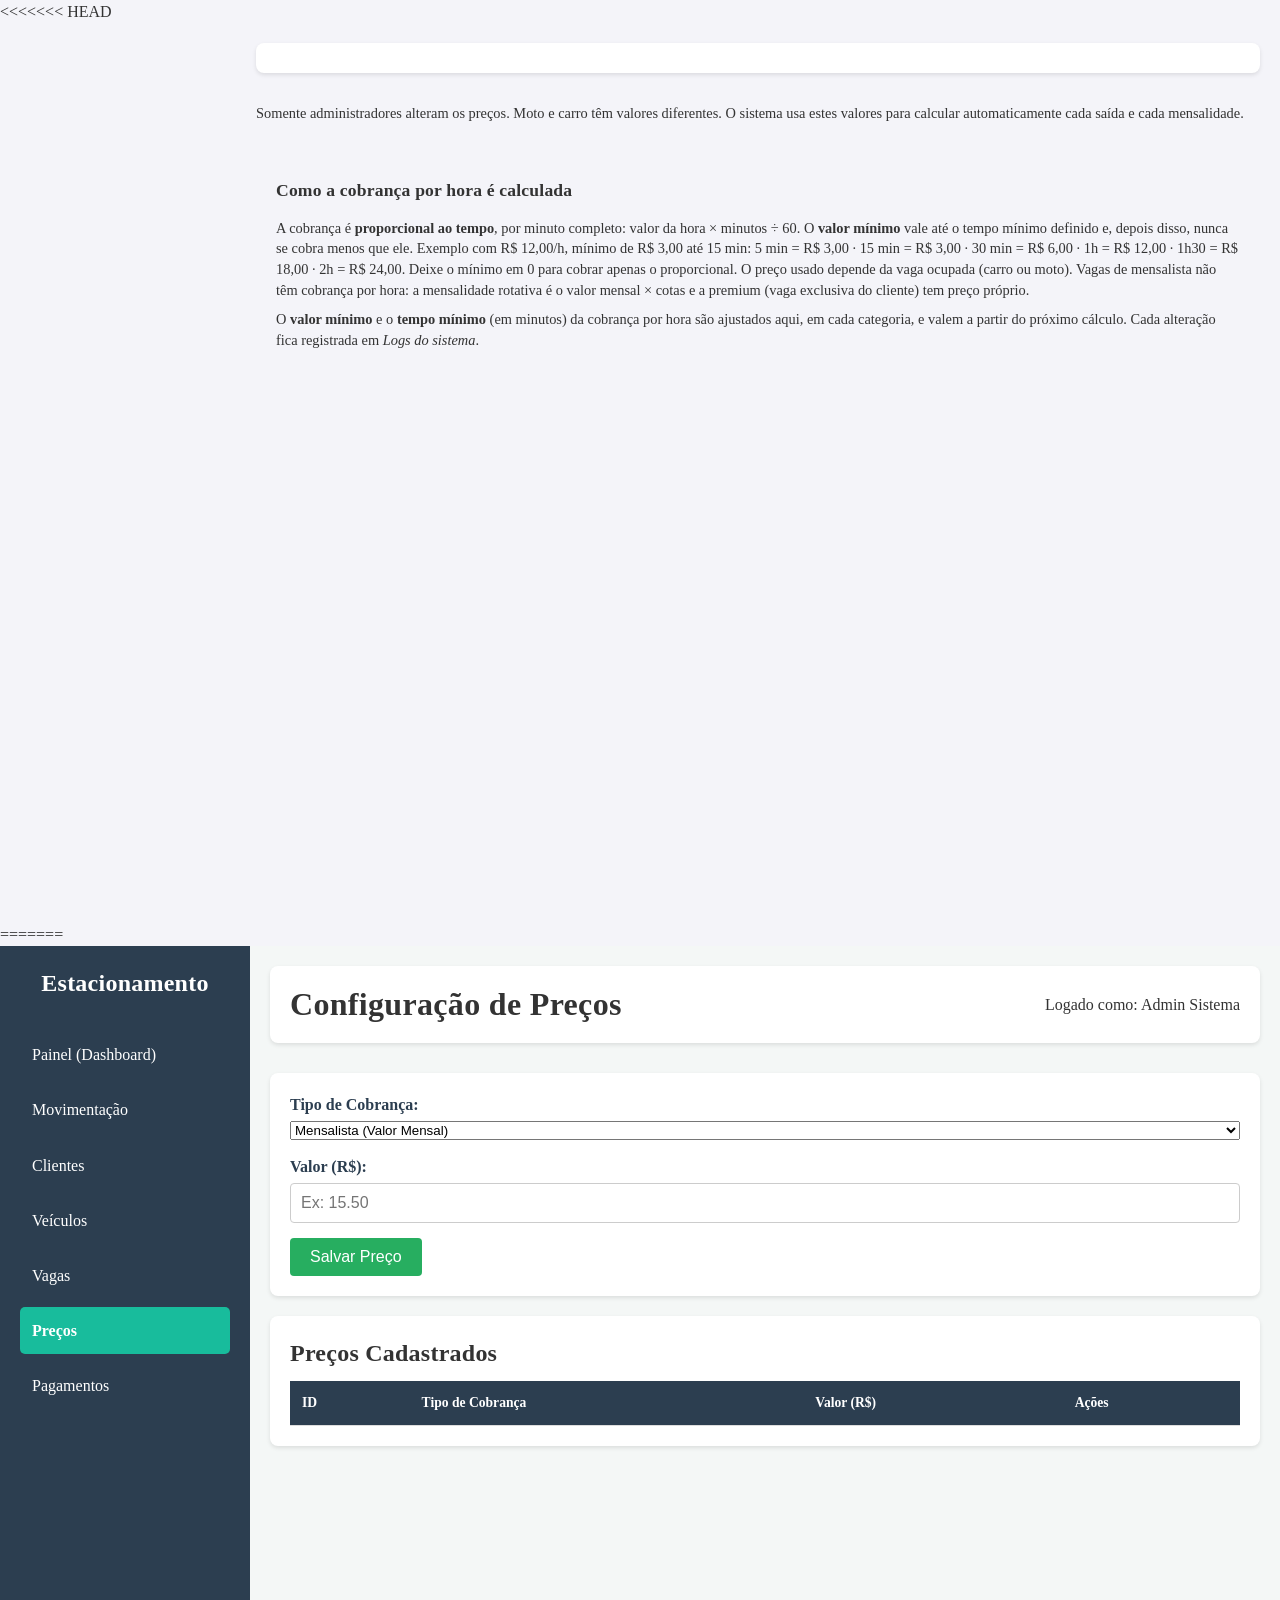
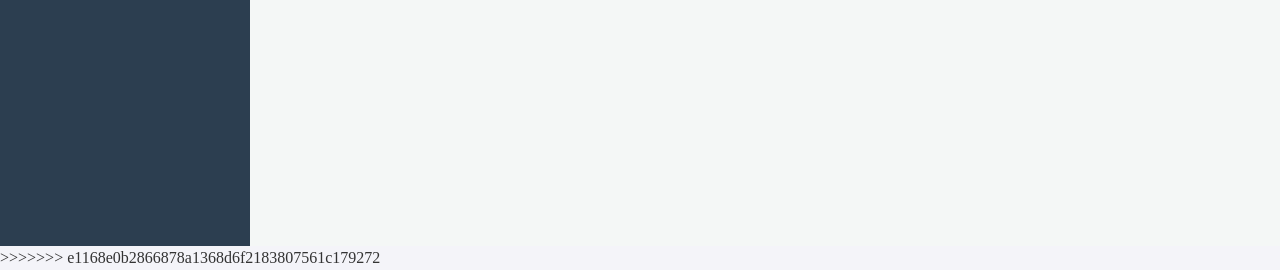
<file: frontend/html/precos.html>
<!DOCTYPE html>
<html lang="pt-BR">
<head>
    <meta charset="UTF-8">
<<<<<<< HEAD
    <meta name="viewport" content="width=device-width, initial-scale=1">
    <title>Preços · Estacionamento</title>
    <link rel="stylesheet" href="../css/style.css">
</head>
<body>
<div class="app">
    <aside class="menu" id="menu"></aside>
    <main class="conteudo">
        <header class="topo" id="topo"></header>
        <p class="ajuda" style="margin-bottom:16px">Somente administradores alteram os preços. Moto e carro têm valores diferentes. O sistema usa estes valores para calcular automaticamente cada saída e cada mensalidade.</p>
        <div id="grade-precos" class="duas-colunas" style="grid-template-columns:1fr 1fr"></div>
        <section class="painel" style="margin-top:20px"><h2>Como a cobrança por hora é calculada</h2>
            <p class="ajuda">A cobrança é <strong>proporcional ao tempo</strong>, por minuto completo: valor da hora × minutos ÷ 60. O <strong>valor mínimo</strong> vale até o tempo mínimo definido e, depois disso, nunca se cobra menos que ele.
                Exemplo com R$ 12,00/h, mínimo de R$ 3,00 até 15 min: 5 min = R$ 3,00 · 15 min = R$ 3,00 · 30 min = R$ 6,00 · 1h = R$ 12,00 · 1h30 = R$ 18,00 · 2h = R$ 24,00.
                Deixe o mínimo em 0 para cobrar apenas o proporcional. O preço usado depende da vaga ocupada (carro ou moto). Vagas de mensalista não têm cobrança por hora: a mensalidade rotativa é o valor mensal × cotas e a premium (vaga exclusiva do cliente) tem preço próprio.</p>
            <p class="ajuda" style="margin-top:8px">O <strong>valor mínimo</strong> e o <strong>tempo mínimo</strong> (em minutos) da cobrança por hora são ajustados aqui, em cada categoria, e valem a partir do próximo cálculo. Cada alteração fica registrada em <em>Logs do sistema</em>.</p>
        </section>
    </main>
</div>
<script src="../js/app.js"></script>
<script src="../js/precos.js"></script>
</body>
</html>
=======
    <meta name="viewport" content="width=device-width, initial-scale=1.0">
    <title>Gestão de Preços - Estacionamento</title>
    <link rel="stylesheet" href="../css/style.css">
    <link rel="stylesheet" href="../css/formularios.css">
</head>
<body>
    <div class="container">
        
        <!-- MENU LATERAL (Navegação) -->
        <aside class="sidebar">
            <h2>Estacionamento</h2>
            <nav>
                <ul>
                    <!-- O atributo href aponta para o nome exato do arquivo HTML -->
                    <li><a href="index.html" id="link-painel">Painel (Dashboard)</a></li>
                    <li><a href="movimentacao.html" id="link-movimentacao">Movimentação</a></li>
                    <li><a href="clientes.html" id="link-clientes">Clientes</a></li>
                    <li><a href="veiculos.html" id="link-veiculos">Veículos</a></li>
                    <li><a href="vagas.html" id="link-vagas">Vagas</a></li>
                    <!-- A classe "ativo" acende este item no menu -->
                    <li><a href="precos.html" id="link-precos" class="ativo">Preços</a></li>
                    <li><a href="pagamentos.html" id="link-pagamentos">Pagamentos</a></li>
                </ul>
            </nav>
        </aside>
        
        <!-- Área Central de Conteúdo -->
        <main class="conteudo">
            <header>
                <h1>Configuração de Preços</h1>
                <span>Logado como: Admin Sistema</span>
            </header>
            
            <!-- Formulário de Cadastro -->
            <section class="formulario-box">
                <form id="form-preco">
                    <div class="input-group">
                        <label for="tipo_cobranca">Tipo de Cobrança:</label>
                        <select id="tipo_cobranca" required>
                            <option value="Mensalista">Mensalista (Valor Mensal)</option>
                            <option value="Horista">Horista (Valor por Hora)</option>
                        </select>
                    </div>
                    
                    <div class="input-group">
                        <label for="valor">Valor (R$):</label>
                        <input type="number" id="valor" step="0.01" min="0" placeholder="Ex: 15.50" required>
                    </div>

                    <button type="submit" class="btn-salvar">Salvar Preço</button>
                </form>
            </section>

            <!-- Tabela de Listagem -->
            <section class="tabela-box">
                <h2>Preços Cadastrados</h2>
                <table id="tabela-precos">
                    <thead>
                        <tr>
                            <th>ID</th>
                            <th>Tipo de Cobrança</th>
                            <th>Valor (R$)</th>
                            <th>Ações</th>
                        </tr>
                    </thead>
                    <tbody>
                        <!-- As linhas dos preços serão inseridas aqui via JavaScript -->
                    </tbody>
                </table>
            </section>

        </main>
    </div>

    <!-- Script de integração com a API -->
    <script src="../js/precos.js"></script>
</body>
</html>
>>>>>>> e1168e0b2866878a1368d6f2183807561c179272
</file>
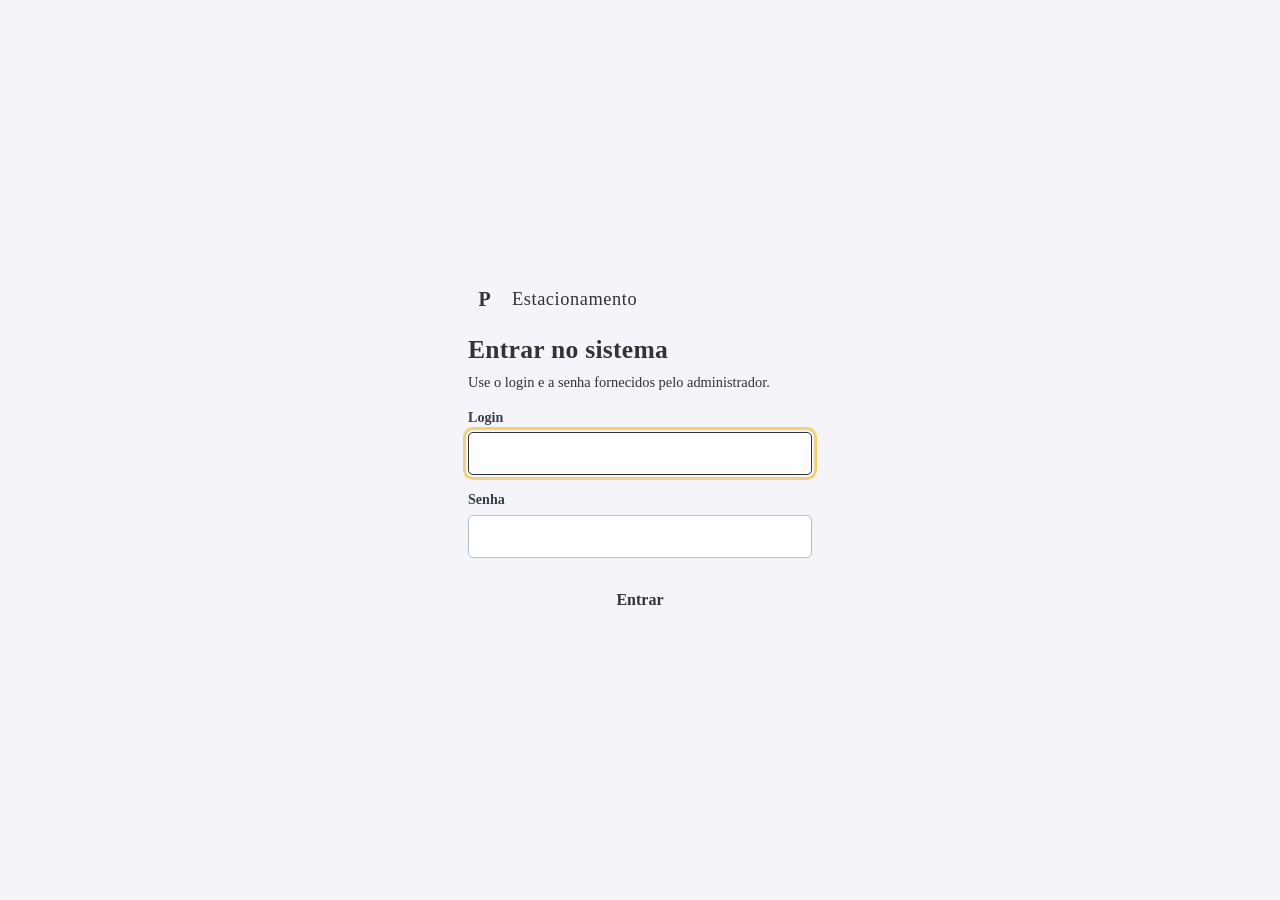
<file: frontend/html/relatorios.html>
<!DOCTYPE html>
<html lang="pt-BR">
<head>
    <meta charset="UTF-8">
    <meta name="viewport" content="width=device-width, initial-scale=1">
    <title>Relatórios · Estacionamento</title>
    <link rel="stylesheet" href="../css/style.css">
</head>
<body>
<div class="app">
    <aside class="menu" id="menu"></aside>
    <main class="conteudo">
        <header class="topo" id="topo"></header>
        <section class="painel sem-impressao">
            <form id="form-rel">
                <div class="fila-filtros">
                    <div class="campo"><label for="tipo-rel">Relatório</label><select id="tipo-rel">
                        <optgroup label="Movimento do pátio">
                            <option value="movimentacoes">Entradas e saídas (quem registrou cada uma)</option>
                            <option value="veiculo">Por veículo (escolha um ou veja todos)</option>
                            <option value="dia">Resumo por dia</option>
                            <option value="mes">Resumo por mês</option></optgroup>
                        <optgroup label="Financeiro">
                            <option value="pagamentos">Pagamentos (quem pagou, forma e recebedor)</option>
                            <option value="recebimentos">Recebimentos por cliente</option>
                            <option value="caixa">Fechamento de caixa (dinheiro, troco)</option>
                            <option value="inadimplentes">Inadimplentes</option></optgroup>
                        <optgroup label="Cadastros">
                            <option value="clientes">Clientes cadastrados</option>
                            <option value="veiculos">Veículos cadastrados</option></optgroup></select></div>
                    <div class="campo" id="campo-inicio"><label for="inicio">De</label><input type="date" id="inicio"></div>
                    <div class="campo" id="campo-fim"><label for="fim">Até</label><input type="date" id="fim"></div>
                    <div class="campo" id="campo-veiculo"><label for="f-veic-busca">Veículo (opcional — digite a placa e escolha)</label><input id="f-veic-busca" autocomplete="off" placeholder="Todos os veículos"></div>
                    <div class="campo" id="campo-placa"><label for="f-placa">Ou parte da placa</label><input id="f-placa" data-mascara="placa" maxlength="8"></div>
                    <div class="campo" id="campo-cliente" hidden><label for="f-cliente">Cliente (nome)</label><input id="f-cliente" autocomplete="off"></div>
                    <div class="campo" id="campo-status" hidden><label for="f-status">Situação</label><select id="f-status"><option value="">Todas</option><option>Pendente</option><option>Pago</option></select></div>
                    <div class="campo" id="campo-tipo" hidden><label for="f-tipo">Tipo</label><select id="f-tipo"><option value="">Todos</option><option value="Hora">Por hora</option><option value="Mensal">Mensal</option></select></div>
                    <div class="campo" id="campo-forma" hidden><label for="f-forma">Forma de pagamento</label><select id="f-forma"></select></div>
                    <div class="campo" id="campo-nome" hidden><label for="f-nome">Nome</label><input id="f-nome" autocomplete="off"></div>
                    <div class="campo" id="campo-doc" hidden><label for="f-doc">CPF / CNPJ</label><input id="f-doc" autocomplete="off"></div>
                    <div class="campo" id="campo-cadtipo" hidden><label for="f-cadtipo">Mostrar</label><select id="f-cadtipo"></select></div>
                    <div class="campo" id="campo-pais" hidden><label for="f-pais">Origem</label><select id="f-pais"><option value="">Brasil e exterior</option><option value="brasil">Só do Brasil</option><option value="estrangeiro">Só estrangeiros</option></select></div>
                    <div class="campo" id="campo-q" hidden><label for="f-q">Busca (placa, marca, modelo, dono)</label><input id="f-q" autocomplete="off"></div>
                    <div class="campo"><button class="btn" type="submit" data-dica="Montar o relatório com os filtros escolhidos">Gerar relatório</button></div>
                </div>
            </form>
            <div class="acoes" id="atalhos"><button class="btn sec pequeno" data-atalho="hoje" type="button" data-dica="Somente hoje">Hoje</button><button class="btn sec pequeno" data-atalho="mes" type="button" data-dica="Do dia 1º até hoje">Este mês</button><button class="btn sec pequeno" data-atalho="mes-passado" type="button" data-dica="O mês anterior inteiro">Mês passado</button></div>
        </section>
        <section class="painel" id="resultado" hidden>
            <div class="painel-cab"><h2 id="titulo-rel"></h2>
                <div class="sem-impressao acoes" style="margin:0"><button class="btn sec pequeno" id="btn-csv" type="button" data-dica="Baixar a tabela em CSV (abre no Excel)">Exportar CSV</button><button class="btn sec pequeno" id="btn-imprimir" type="button" data-dica="Imprimir ou salvar como PDF">Imprimir / salvar PDF</button></div></div>
            <p class="ajuda" id="resumo-rel" style="margin-bottom:10px"></p>
            <div class="tabela-rolagem"><table><thead id="thead-rel"></thead><tbody id="tbody-rel"></tbody><tfoot id="tfoot-rel"></tfoot></table></div>
        </section>
    </main>
</div>
<script src="../js/app.js"></script>
<script src="../js/relatorios.js"></script>
</body>
</html>
</file>
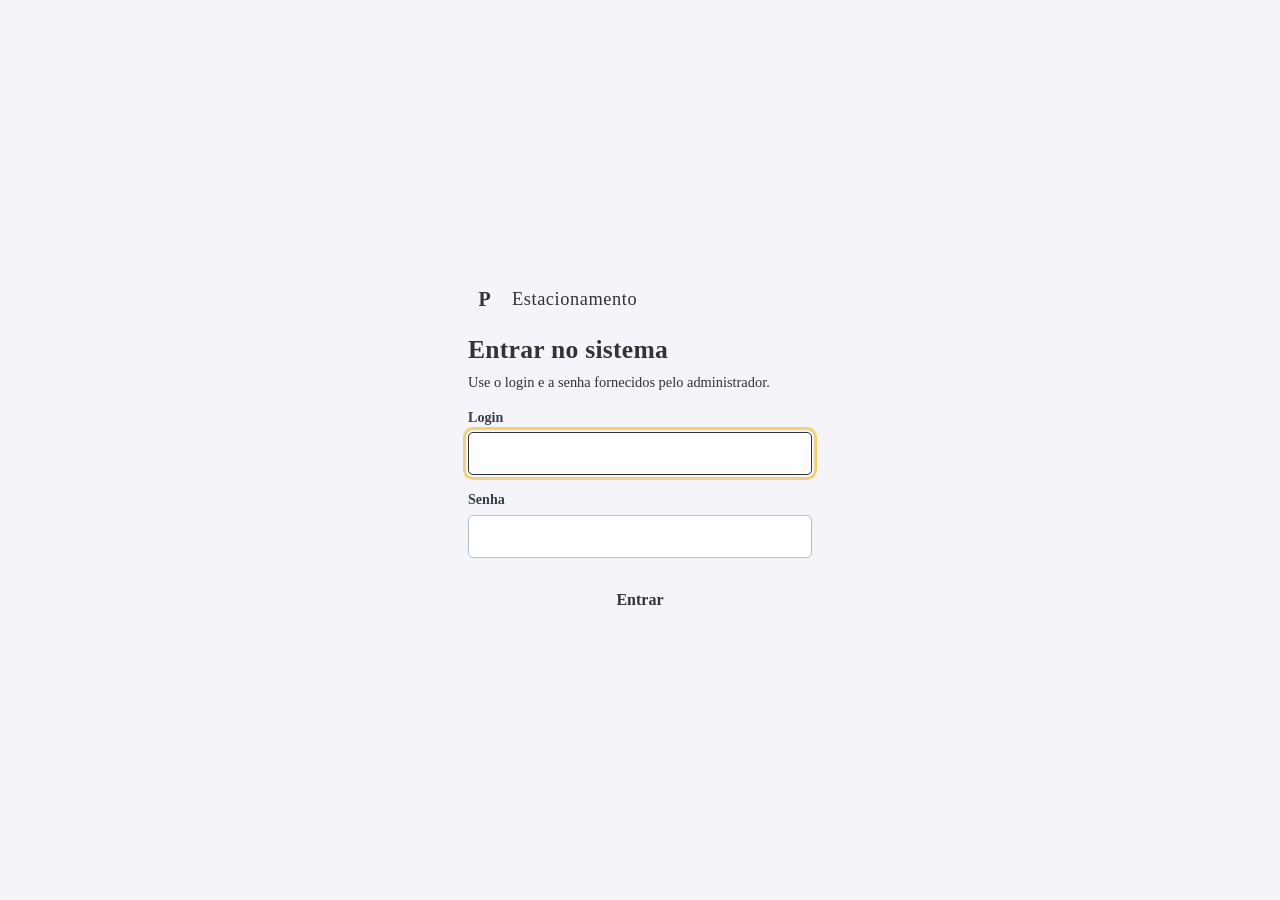
<file: frontend/html/usuarios.html>
<!DOCTYPE html>
<html lang="pt-BR">
<head>
    <meta charset="UTF-8">
    <meta name="viewport" content="width=device-width, initial-scale=1">
    <title>Usuários · Estacionamento</title>
    <link rel="stylesheet" href="../css/style.css">
</head>
<body>
<div class="app">
    <aside class="menu" id="menu"></aside>
    <main class="conteudo">
        <header class="topo" id="topo"></header>
        <section class="painel">
            <h2 id="titulo-form">Novo usuário</h2>
            <p class="ajuda" style="margin-bottom:12px">O <strong>código de liberação</strong> é um PIN só dos administradores: serve para liberar a entrada de um cliente inadimplente. Cada administrador define o seu.</p>
            <form id="form-usuario" class="form-grid">
                <div class="campo largo"><label for="u-nome">Nome</label><input id="u-nome" required minlength="3" maxlength="100"></div>
                <div class="campo"><label for="u-login">Login</label><input id="u-login" required minlength="3" maxlength="50" autocomplete="off"></div>
                <div class="campo"><label for="u-perfil">Perfil</label><select id="u-perfil"><option>Operador</option><option>Administrador</option></select></div>
                <div class="campo"><label for="u-senha" id="rot-senha">Senha</label><input id="u-senha" type="password" minlength="6" maxlength="100" autocomplete="new-password"></div>
                <div class="campo" id="campo-codigo" hidden><label for="u-codigo" id="rot-codigo">Código de liberação (PIN de 4 a 20 caracteres)</label><input id="u-codigo" type="password" minlength="4" maxlength="20" autocomplete="new-password"></div>
                <div class="campo"><button class="btn" type="submit" id="btn-salvar">Salvar usuário</button></div>
                <div class="campo" id="campo-cancelar" hidden><button class="btn sec" type="button" id="btn-cancelar">Cancelar edição</button></div>
            </form>
        </section>
        <section class="painel"><h2>Usuários cadastrados</h2>
            <div class="tabela-rolagem"><table>
                <thead><tr><th>Nome</th><th>Login</th><th>Perfil</th><th></th></tr></thead>
                <tbody id="tbody"></tbody>
            </table></div>
        </section>
    </main>
</div>
<script src="../js/app.js"></script>
<script src="../js/usuarios.js"></script>
</body>
</html>
</file>
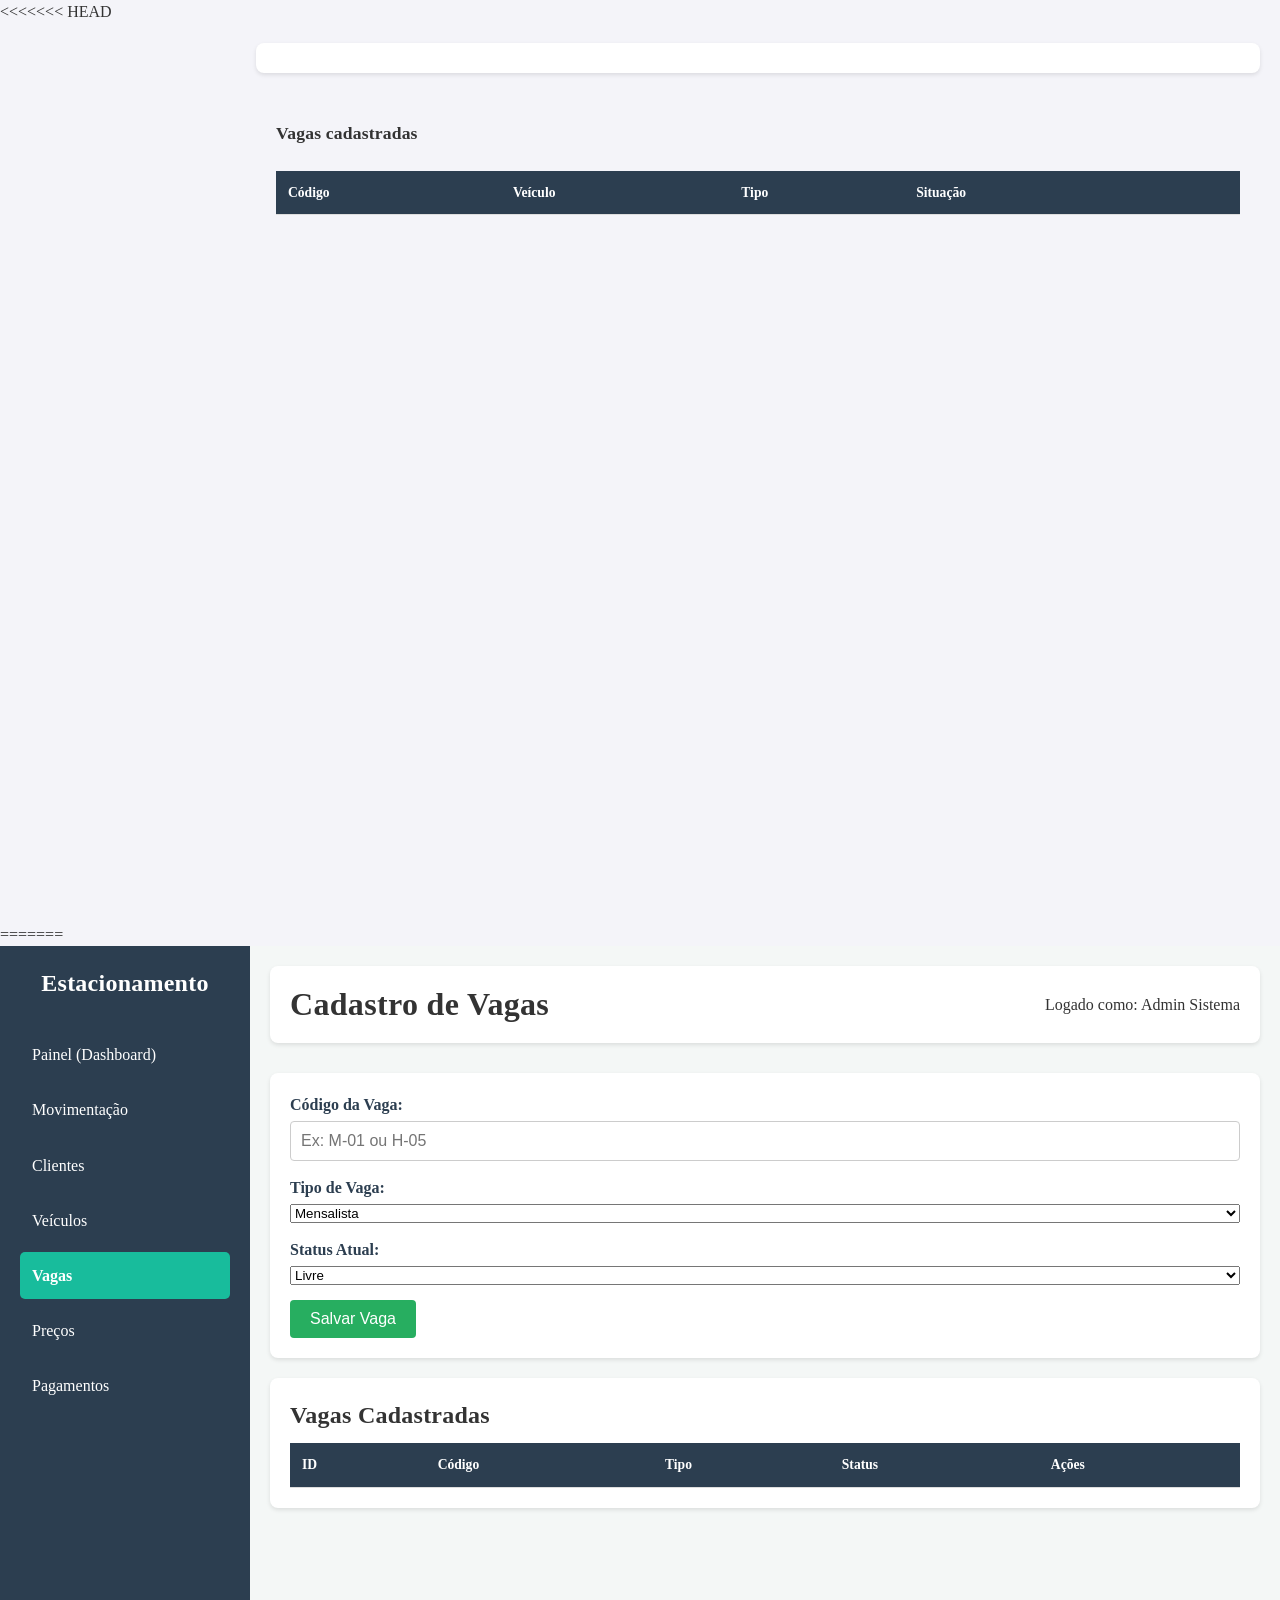
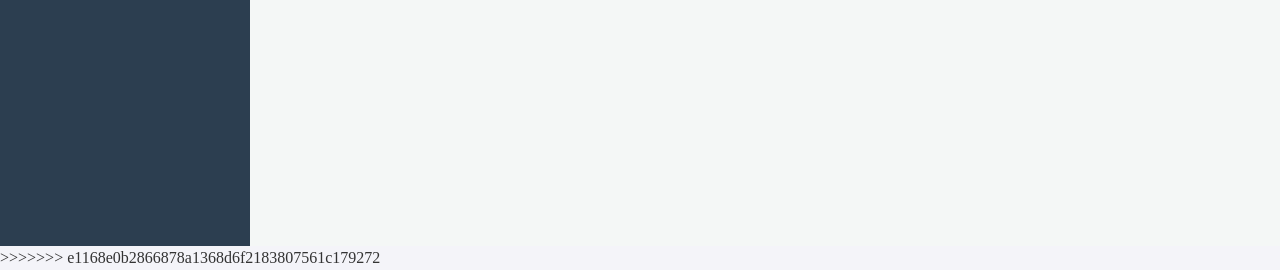
<file: frontend/html/vagas.html>
<!DOCTYPE html>
<html lang="pt-BR">
<head>
    <meta charset="UTF-8">
<<<<<<< HEAD
    <meta name="viewport" content="width=device-width, initial-scale=1">
    <title>Vagas · Estacionamento</title>
    <link rel="stylesheet" href="../css/style.css">
</head>
<body>
<div class="app">
    <aside class="menu" id="menu"></aside>
    <main class="conteudo">
        <header class="topo" id="topo"></header>
        <section class="painel" id="bloco-form" hidden>
            <h2>Cadastrar vaga</h2>
            <form id="form-vaga" class="form-grid">
                <div class="campo"><label for="codigo">Código da vaga</label><input id="codigo" maxlength="10" placeholder="Ex.: A01" required></div>
                <div class="campo"><label for="categoria">Para qual veículo?</label><select id="categoria"><option value="Carro">Carro</option><option value="Moto">Moto</option></select></div>
                <div class="campo"><label for="tipo">Tipo de uso</label><select id="tipo"><option value="Horista">Horista (paga por hora)</option><option value="Mensalista">Mensalista rotativa (qualquer mensalista usa a que estiver livre)</option><option value="Premium">Premium (exclusiva de um cliente)</option></select></div>
                <div class="campo"><button class="btn" type="submit">Salvar vaga</button></div>
            </form>
        </section>
        <section class="painel">
            <div class="painel-cab"><h2>Vagas cadastradas</h2><span class="ajuda" id="contagem"></span></div>
            <div class="tabela-rolagem"><table>
                <thead><tr><th>Código</th><th>Veículo</th><th>Tipo</th><th>Situação</th><th></th></tr></thead>
                <tbody id="tbody"></tbody>
            </table></div>
        </section>
    </main>
</div>
<script src="../js/app.js"></script>
<script src="../js/vagas.js"></script>
</body>
</html>
=======
    <meta name="viewport" content="width=device-width, initial-scale=1.0">
    <title>Gestão de Vagas - Estacionamento</title>
    <link rel="stylesheet" href="../css/style.css">
    <link rel="stylesheet" href="../css/formularios.css">
</head>
<body>
    <div class="container">
        
        <!-- MENU LATERAL (Navegação) -->
        <aside class="sidebar">
            <h2>Estacionamento</h2>
            <nav>
                <ul>
                    <!-- O atributo href aponta para o nome exato do arquivo HTML -->
                    <li><a href="index.html" id="link-painel">Painel (Dashboard)</a></li>
                    <li><a href="movimentacao.html" id="link-movimentacao">Movimentação</a></li>
                    <li><a href="clientes.html" id="link-clientes">Clientes</a></li>
                    <li><a href="veiculos.html" id="link-veiculos">Veículos</a></li>
                    <!-- A classe "ativo" acende este item no menu -->
                    <li><a href="vagas.html" id="link-vagas" class="ativo">Vagas</a></li>
                    <li><a href="precos.html" id="link-precos">Preços</a></li>
                    <li><a href="pagamentos.html" id="link-pagamentos">Pagamentos</a></li>
                </ul>
            </nav>
        </aside>
        
        <!-- Área Central de Conteúdo -->
        <main class="conteudo">
            <header>
                <h1>Cadastro de Vagas</h1>
                <span>Logado como: Admin Sistema</span>
            </header>
            
            <!-- Formulário de Cadastro -->
            <section class="formulario-box">
                <form id="form-vaga">
                    <div class="input-group">
                        <label for="codigo_vaga">Código da Vaga:</label>
                        <input type="text" id="codigo_vaga" placeholder="Ex: M-01 ou H-05" required>
                    </div>
                    
                    <div class="input-group">
                        <label for="tipo">Tipo de Vaga:</label>
                        <select id="tipo" required>
                            <option value="Mensalista">Mensalista</option>
                            <option value="Horista">Horista</option>
                        </select>
                    </div>

                    <div class="input-group">
                        <label for="status">Status Atual:</label>
                        <select id="status" required>
                            <option value="Livre">Livre</option>
                            <option value="Ocupada">Ocupada</option>
                        </select>
                    </div>

                    <button type="submit" class="btn-salvar">Salvar Vaga</button>
                </form>
            </section>

            <!-- Tabela de Listagem -->
            <section class="tabela-box">
                <h2>Vagas Cadastradas</h2>
                <table id="tabela-vagas">
                    <thead>
                        <tr>
                            <th>ID</th>
                            <th>Código</th>
                            <th>Tipo</th>
                            <th>Status</th>
                            <th>Ações</th>
                        </tr>
                    </thead>
                    <tbody>
                        <!-- As linhas das vagas serão inseridas aqui via JavaScript -->
                    </tbody>
                </table>
            </section>

        </main>
    </div>

    <!-- Script de integração com a API -->
    <script src="../js/vagas.js"></script>
</body>
</html>
>>>>>>> e1168e0b2866878a1368d6f2183807561c179272
</file>
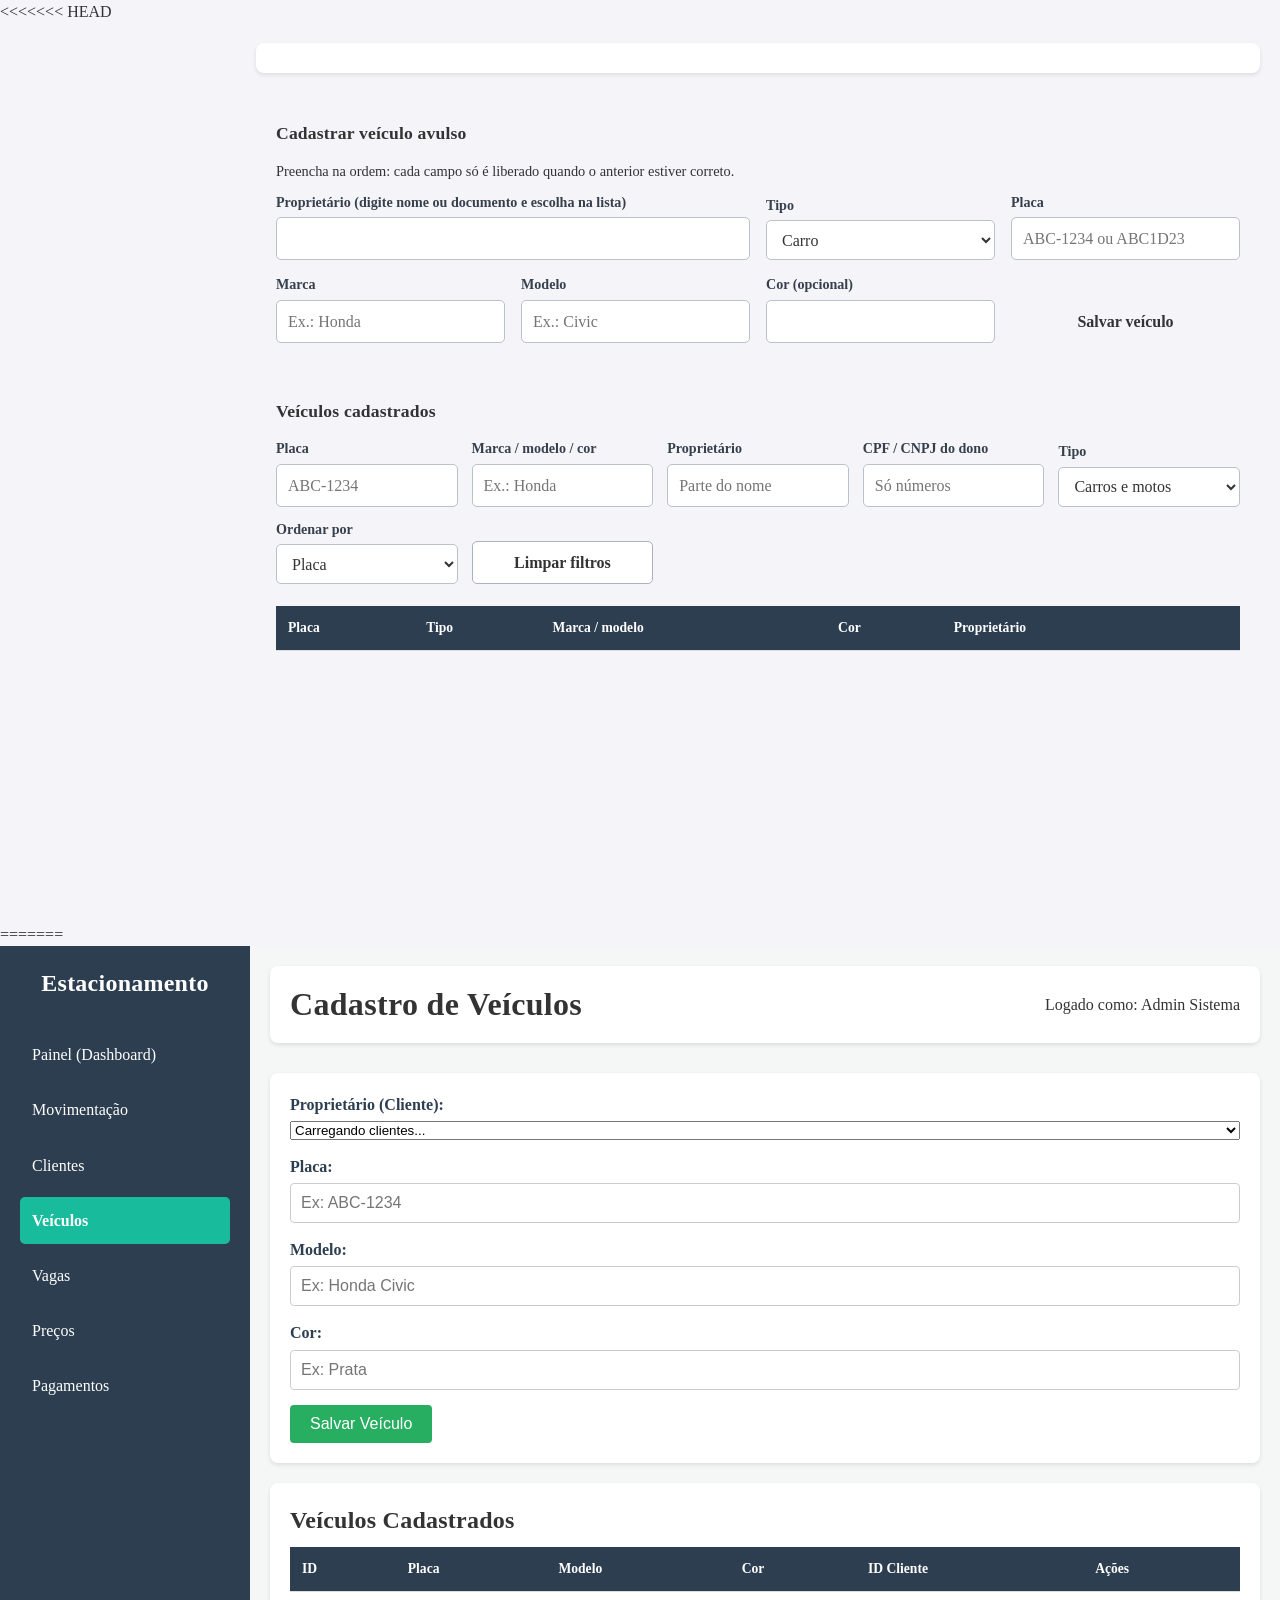
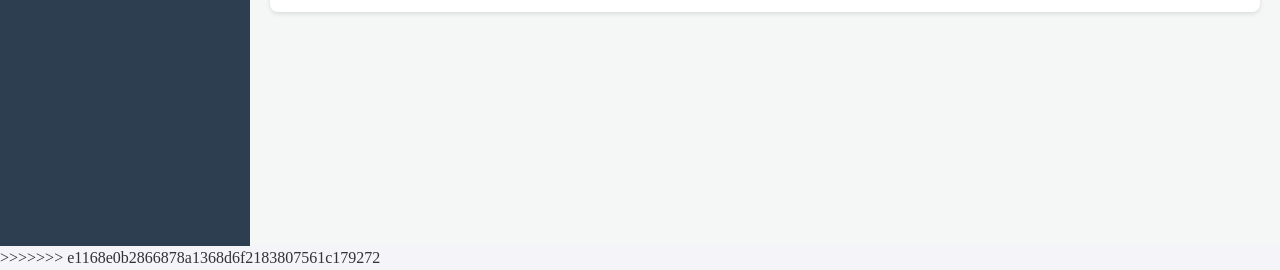
<file: frontend/html/veiculos.html>
<!DOCTYPE html>
<html lang="pt-BR">
<head>
    <meta charset="UTF-8">
<<<<<<< HEAD
    <meta name="viewport" content="width=device-width, initial-scale=1">
    <title>Veículos · Estacionamento</title>
    <link rel="stylesheet" href="../css/style.css">
</head>
<body>
<div class="app">
    <aside class="menu" id="menu"></aside>
    <main class="conteudo">
        <header class="topo" id="topo"></header>
        <section class="painel">
            <h2>Cadastrar veículo avulso</h2>
            <p class="ajuda" style="margin-bottom:10px">Preencha na ordem: cada campo só é liberado quando o anterior estiver correto.</p>
            <form id="form-veiculo" class="form-grid" novalidate>
                <div class="campo largo"><label for="cliente-busca">Proprietário (digite nome ou documento e escolha na lista)</label><input id="cliente-busca" autocomplete="off"></div>
                <div class="campo"><label for="tipo">Tipo</label><select id="tipo"><option>Carro</option><option>Moto</option></select></div>
                <div class="campo"><label for="placa">Placa</label><input id="placa" data-mascara="placa" maxlength="8" placeholder="ABC-1234 ou ABC1D23" autocomplete="off"></div>
                <div class="campo"><label for="marca">Marca</label><input id="marca" maxlength="50" placeholder="Ex.: Honda"></div>
                <div class="campo"><label for="modelo">Modelo</label><input id="modelo" maxlength="50" placeholder="Ex.: Civic"></div>
                <div class="campo"><label for="cor">Cor (opcional)</label><input id="cor" maxlength="30"></div>
                <div class="campo"><button class="btn" type="submit">Salvar veículo</button></div>
            </form>
        </section>
        <section class="painel">
            <h2>Veículos cadastrados</h2>
            <div class="fila-filtros">
                <div class="campo"><label for="f-placa">Placa</label><input id="f-placa" type="search" autocomplete="off" placeholder="ABC-1234"></div>
                <div class="campo"><label for="f-veiculo">Marca / modelo / cor</label><input id="f-veiculo" type="search" autocomplete="off" placeholder="Ex.: Honda"></div>
                <div class="campo"><label for="f-dono">Proprietário</label><input id="f-dono" type="search" autocomplete="off" placeholder="Parte do nome"></div>
                <div class="campo"><label for="f-doc">CPF / CNPJ do dono</label><input id="f-doc" type="search" autocomplete="off" placeholder="Só números"></div>
                <div class="campo"><label for="f-tipo">Tipo</label><select id="f-tipo"><option value="">Carros e motos</option><option>Carro</option><option>Moto</option></select></div>
                <div class="campo"><label for="f-ordem">Ordenar por</label><select id="f-ordem"><option value="placa">Placa</option><option value="marca">Marca</option><option value="proprietario">Proprietário</option><option value="recentes">Cadastro mais recente</option></select></div>
                <div class="campo"><button class="btn sec" id="btn-limpar" type="button" data-dica="Apagar todos os filtros">Limpar filtros</button></div>
            </div>
            <div class="tabela-rolagem"><table>
                <thead><tr><th>Placa</th><th>Tipo</th><th>Marca / modelo</th><th>Cor</th><th>Proprietário</th><th></th></tr></thead>
                <tbody id="tbody"></tbody>
            </table></div>
            <div id="paginador"></div>
        </section>
    </main>
</div>
<script src="../js/app.js"></script>
<script src="../js/veiculos.js"></script>
</body>
</html>
=======
    <meta name="viewport" content="width=device-width, initial-scale=1.0">
    <title>Gestão de Veículos - Estacionamento</title>
    <link rel="stylesheet" href="../css/style.css">
    <link rel="stylesheet" href="../css/formularios.css">
</head>
<body>
    <div class="container">
        
        <!-- MENU LATERAL (Navegação) -->
        <aside class="sidebar">
            <h2>Estacionamento</h2>
            <nav>
                <ul>
                    <!-- O atributo href aponta para o nome exato do arquivo HTML -->
                    <li><a href="index.html" id="link-painel">Painel (Dashboard)</a></li>
                    <li><a href="movimentacao.html" id="link-movimentacao">Movimentação</a></li>
                    <li><a href="clientes.html" id="link-clientes">Clientes</a></li>
                    <!-- A classe "ativo" acende este item no menu -->
                    <li><a href="veiculos.html" id="link-veiculos" class="ativo">Veículos</a></li>
                    <li><a href="vagas.html" id="link-vagas">Vagas</a></li>
                    <li><a href="precos.html" id="link-precos">Preços</a></li>
                    <li><a href="pagamentos.html" id="link-pagamentos">Pagamentos</a></li>
                </ul>
            </nav>
        </aside>
        
        <!-- Área Central de Conteúdo -->
        <main class="conteudo">
            <header>
                <h1>Cadastro de Veículos</h1>
                <span>Logado como: Admin Sistema</span>
            </header>
            
            <!-- Formulário de Cadastro -->
            <section class="formulario-box">
                <form id="form-veiculo">
                    <div class="input-group">
                        <label for="id_cliente">Proprietário (Cliente):</label>
                        <select id="id_cliente" required>
                            <option value="">Carregando clientes...</option>
                            <!-- Injetado via JS -->
                        </select>
                    </div>

                    <div class="input-group">
                        <label for="placa">Placa:</label>
                        <input type="text" id="placa" placeholder="Ex: ABC-1234" required>
                    </div>
                    
                    <div class="input-group">
                        <label for="modelo">Modelo:</label>
                        <input type="text" id="modelo" placeholder="Ex: Honda Civic" required>
                    </div>

                    <div class="input-group">
                        <label for="cor">Cor:</label>
                        <input type="text" id="cor" placeholder="Ex: Prata">
                    </div>

                    <button type="submit" class="btn-salvar">Salvar Veículo</button>
                </form>
            </section>

            <!-- Tabela de Listagem -->
            <section class="tabela-box">
                <h2>Veículos Cadastrados</h2>
                <table id="tabela-veiculos">
                    <thead>
                        <tr>
                            <th>ID</th>
                            <th>Placa</th>
                            <th>Modelo</th>
                            <th>Cor</th>
                            <th>ID Cliente</th>
                            <th>Ações</th>
                        </tr>
                    </thead>
                    <tbody>
                        <!-- Os dados serão inseridos aqui via JavaScript -->
                    </tbody>
                </table>
            </section>

        </main>
    </div>

    <!-- Script de integração com a API -->
    <script src="../js/veiculos.js"></script>
</body>
</html>
>>>>>>> e1168e0b2866878a1368d6f2183807561c179272
</file>
<file: frontend/css/style.css>
<<<<<<< HEAD
/* ==========================================================================
   Sistema de Estacionamento — visual inspirado em sinalização de pátio:
   asfalto escuro, faixa amarela de demarcação e baias de vaga.
   ========================================================================== */
:root {
    --asfalto: #1d232b;
    --asfalto-2: #29313b;
    --asfalto-3: #3b4552;
    --concreto: #e9ecef;
    --papel: #ffffff;
    --linha: #d3d9df;
    --texto: #1d232b;
    --suave: #5b6673;
    --faixa: #f2b705;
    --faixa-esc: #b88a00;
    --livre: #16916a;
    --ocupada: #d2443a;
    --alerta: #c77700;
    --placa-azul: #1f56b8;
    --fonte: "Segoe UI", system-ui, -apple-system, Roboto, "Helvetica Neue", Arial, sans-serif;
    --fonte-titulo: "Bahnschrift", "DIN Alternate", "Roboto Condensed", "Arial Narrow", system-ui, sans-serif;
}

* { margin: 0; padding: 0; box-sizing: border-box; }
html { font-size: 16px; }
body { font-family: var(--fonte); background: var(--concreto); color: var(--texto); line-height: 1.45; }
h1, h2, h3 { font-family: var(--fonte-titulo); font-weight: 600; letter-spacing: .01em; }
a { color: inherit; }
[hidden] { display: none !important; }
:focus-visible { outline: 3px solid var(--faixa); outline-offset: 2px; }

/* ---------- estrutura ---------- */
.app { display: grid; grid-template-columns: 236px 1fr; min-height: 100vh; }
.menu { background: var(--asfalto); color: #fff; padding: 20px 14px; position: sticky; top: 0; height: 100vh; overflow-y: auto; }
.marca { display: flex; align-items: center; gap: 10px; padding: 4px 8px 22px; font-family: var(--fonte-titulo); font-size: 1.15rem; letter-spacing: .03em; }
.marca-sinal { width: 34px; height: 34px; background: var(--faixa); color: var(--asfalto); border-radius: 6px; display: grid; place-items: center; font-weight: 700; font-size: 1.25rem; }
.menu nav a { display: block; padding: 10px 12px 10px 14px; margin-bottom: 2px; color: #cfd6de; text-decoration: none; border-left: 4px solid transparent; border-radius: 0 6px 6px 0; }
.menu nav a:hover { background: var(--asfalto-2); color: #fff; }
.menu nav a.ativo { background: var(--asfalto-2); color: #fff; border-left-color: var(--faixa); font-weight: 600; }
.menu .grupo { margin: 16px 0 6px 14px; font-size: .78rem; color: #8f9aa7; }

.conteudo { padding: 22px 28px 48px; min-width: 0; }
.topo { display: flex; justify-content: space-between; align-items: center; gap: 16px; margin-bottom: 22px; flex-wrap: wrap; }
.topo h1 { font-size: 1.7rem; }
.usuario { display: flex; align-items: center; gap: 10px; background: var(--papel); border: 1px solid var(--linha); border-radius: 6px; padding: 6px 8px 6px 14px; font-size: .92rem; }
.usuario small { color: var(--suave); display: block; line-height: 1.1; }

/* ---------- blocos ---------- */
.painel { background: var(--papel); border: 1px solid var(--linha); border-radius: 6px; padding: 18px 20px; margin-bottom: 20px; }
.painel > h2 { font-size: 1.1rem; margin-bottom: 14px; }
.painel-cab { display: flex; justify-content: space-between; align-items: center; gap: 12px; flex-wrap: wrap; margin-bottom: 14px; }
.painel-cab h2 { font-size: 1.1rem; }
.duas-colunas { display: grid; grid-template-columns: 1.4fr 1fr; gap: 20px; align-items: start; }
.duas-colunas > .painel { margin-bottom: 0; }
.ajuda { color: var(--suave); font-size: .9rem; }
.vazio { padding: 26px 8px; text-align: center; color: var(--suave); }

/* ---------- formulários ---------- */
.form-grid { display: grid; grid-template-columns: repeat(auto-fit, minmax(190px, 1fr)); gap: 14px 16px; align-items: end; }
.campo { display: flex; flex-direction: column; gap: 5px; min-width: 0; }
.campo.largo { grid-column: span 2; }
.campo label { font-size: .88rem; font-weight: 600; color: #36404c; }
.campo input, .campo select { font: inherit; padding: 9px 11px; border: 1px solid #b9c1ca; border-radius: 5px; background: #fff; color: var(--texto); min-height: 40px; width: 100%; }
.campo input:focus, .campo select:focus { outline: 3px solid rgba(242, 183, 5, .55); border-color: var(--faixa-esc); }
.campo input[readonly] { background: #f1f3f5; }
.sub-titulo { grid-column: 1 / -1; font-family: var(--fonte-titulo); font-size: 1rem; padding-top: 10px; border-top: 1px solid var(--linha); margin-top: 4px; }
.sub-titulo:first-child { border-top: 0; padding-top: 0; margin-top: 0; }
.acoes { display: flex; gap: 10px; flex-wrap: wrap; margin-top: 16px; }

.btn { font: inherit; font-weight: 600; cursor: pointer; border: 1px solid transparent; border-radius: 5px; padding: 9px 16px; min-height: 40px; text-decoration: none; display: inline-flex; align-items: center; justify-content: center; gap: 6px; background: var(--faixa); color: var(--asfalto); }
.btn:hover { background: #ffc61a; }
.btn.sec { background: #fff; color: var(--asfalto); border-color: #aab3bd; }
.btn.sec:hover { background: #f1f3f5; }
.btn.perigo { background: #fff; color: var(--ocupada); border-color: #e4aaa5; }
.btn.perigo:hover { background: #fdeceb; }
.btn.pequeno { padding: 5px 10px; min-height: 32px; font-size: .88rem; }
.btn:disabled { opacity: .55; cursor: not-allowed; }

/* ---------- tabelas ---------- */
.tabela-rolagem { overflow-x: auto; }
table { width: 100%; border-collapse: collapse; font-size: .94rem; }
th { text-align: left; font-weight: 600; color: var(--suave); font-size: .85rem; padding: 8px 10px; border-bottom: 2px solid var(--linha); white-space: nowrap; }
td { padding: 10px; border-bottom: 1px solid #e6eaee; vertical-align: middle; }
tbody tr:hover { background: #f7f9fa; }
td.num, th.num { text-align: right; font-variant-numeric: tabular-nums; }
td.acoes-celula { white-space: nowrap; display: flex; gap: 6px; border-bottom: 0; }
tfoot td { font-weight: 700; border-top: 2px solid var(--linha); background: #f7f9fa; }

.selo { display: inline-block; padding: 2px 9px; border-radius: 10px; font-size: .8rem; font-weight: 600; background: #e3e7eb; color: #36404c; }
.selo.livre, .selo.pago { background: #d7f0e7; color: #0d6b4d; }
.selo.ocupada { background: #fadbd8; color: #9c2a21; }
.selo.pendente { background: #fdebc8; color: #8a5300; }
.selo.mensalista { background: #dde7f8; color: #17418d; }

/* placa de veículo */
.placa { display: inline-block; background: #fff; color: #111; border: 2px solid #111; border-top: 7px solid var(--placa-azul); border-radius: 4px; padding: 0 8px; font-family: var(--fonte-titulo); font-weight: 700; font-size: 1.02rem; letter-spacing: .08em; line-height: 1.35; }

/* ---------- painel inicial ---------- */
.faixa-numeros { display: grid; grid-template-columns: repeat(auto-fit, minmax(190px, 1fr)); background: var(--papel); border: 1px solid var(--linha); border-radius: 6px; margin-bottom: 20px; }
.numero { padding: 16px 20px; border-right: 1px solid var(--linha); }
.numero:last-child { border-right: 0; }
.numero .valor { font-family: var(--fonte-titulo); font-size: 2.4rem; font-weight: 600; line-height: 1.1; font-variant-numeric: tabular-nums; }
.numero .rotulo { color: var(--suave); font-size: .9rem; }
.numero.livre .valor { color: var(--livre); }
.numero.ocupada .valor { color: var(--ocupada); }

.patio { background: var(--asfalto); color: #fff; border-radius: 6px; padding: 18px 20px 22px; margin-bottom: 20px; }
.patio-cab { display: flex; justify-content: space-between; align-items: center; flex-wrap: wrap; gap: 10px; margin-bottom: 16px; }
.patio-cab h2 { font-size: 1.15rem; }
.legenda { display: flex; gap: 16px; font-size: .85rem; color: #c3ccd6; flex-wrap: wrap; }
.legenda i { display: inline-block; width: 11px; height: 11px; border-radius: 2px; margin-right: 6px; vertical-align: -1px; }
.baias { display: grid; grid-template-columns: repeat(auto-fill, minmax(118px, 1fr)); gap: 10px; }
.baia { position: relative; min-height: 96px; padding: 8px 8px 8px; border: 2px solid rgba(255, 255, 255, .75); border-bottom: 0; color: #fff; text-decoration: none; display: flex; flex-direction: column; justify-content: space-between; background: var(--asfalto-2); }
.baia .cod { font-family: var(--fonte-titulo); font-size: .95rem; display: flex; justify-content: space-between; align-items: center; }
.baia .tipo { font-size: .7rem; background: var(--placa-azul); border-radius: 3px; padding: 0 5px; }
.baia.livre { color: #9fd9c3; background: repeating-linear-gradient(135deg, rgba(22, 145, 106, .16) 0 8px, transparent 8px 16px), var(--asfalto-2); }
.baia.livre .livre-txt { font-size: .8rem; opacity: .9; }
.baia.ocupada { background: #4a2d2c; border-color: #ffb3ac; }
.baia.ocupada:hover { background: #5b3735; }
.baia .placa { font-size: .88rem; padding: 0 5px; align-self: center; }
.baia .tempo { font-size: .75rem; color: #ffd9d5; text-align: center; }

.grafico svg { width: 100%; height: auto; display: block; }
.grafico text { font-family: var(--fonte); font-size: 11px; fill: var(--suave); }
.grafico .valor-barra { fill: var(--texto); font-weight: 600; }
.legenda.escura { color: var(--suave); margin-top: 6px; }

/* ---------- login ---------- */
.login-fundo { min-height: 100vh; display: grid; place-items: center; padding: 20px; background: var(--asfalto) repeating-linear-gradient(90deg, transparent 0 138px, rgba(255, 255, 255, .07) 138px 140px); }
.login-cartao { width: min(400px, 100%); background: var(--papel); border-radius: 8px; padding: 30px 28px 26px; border-top: 8px solid var(--faixa); }
.login-cartao h1 { font-size: 1.6rem; margin: 14px 0 4px; }
.login-cartao .campo { margin-top: 14px; }
.login-cartao .btn { width: 100%; margin-top: 20px; }
.erro-form { background: #fdeceb; color: #8d2018; border: 1px solid #f0b8b3; border-radius: 5px; padding: 9px 12px; margin-top: 14px; font-size: .92rem; }

/* ---------- avisos e diálogo ---------- */
#avisos { position: fixed; right: 18px; bottom: 18px; display: flex; flex-direction: column; gap: 8px; z-index: 50; }
.aviso { background: var(--asfalto); color: #fff; padding: 11px 16px; border-radius: 5px; border-left: 5px solid var(--livre); max-width: 380px; box-shadow: 0 4px 14px rgba(0, 0, 0, .25); }
.aviso.erro { border-left-color: var(--ocupada); }
dialog { border: 0; border-radius: 8px; padding: 0; width: min(440px, 92vw); margin: auto; }
dialog::backdrop { background: rgba(20, 26, 33, .55); }
dialog .dialogo-corpo { padding: 22px 24px; }
dialog h2 { font-size: 1.2rem; margin-bottom: 12px; }
.resumo-saida { margin: 4px 0 2px; }
.resumo-saida div { display: flex; justify-content: space-between; padding: 6px 0; border-bottom: 1px solid #e6eaee; }
.resumo-saida .total { font-family: var(--fonte-titulo); font-size: 1.6rem; border-bottom: 0; padding-top: 12px; }

.sucesso { border-left: 6px solid var(--livre); }
.chips { display: flex; flex-wrap: wrap; gap: 8px; margin-top: 10px; }

/* ---------- responsivo e impressão ---------- */
@media (max-width: 940px) {
    .app { grid-template-columns: 1fr; }
    .menu { position: static; height: auto; padding: 10px; }
    .menu nav { display: flex; flex-wrap: wrap; gap: 4px; }
    .menu nav a { border-left: 0; border-bottom: 3px solid transparent; border-radius: 4px; padding: 8px 10px; margin: 0; }
    .menu nav a.ativo { border-bottom-color: var(--faixa); }
    .menu .grupo { display: none; }
    .marca { padding-bottom: 8px; }
    .conteudo { padding: 16px 14px 40px; }
    .duas-colunas { grid-template-columns: 1fr; }
    .campo.largo { grid-column: auto; }
}
@media (prefers-reduced-motion: no-preference) { .btn, .menu nav a, .baia { transition: background-color .15s; } }
@media print {
    .menu, .usuario, .sem-impressao, #avisos { display: none !important; }
    .app { display: block; }
    body { background: #fff; }
    .conteudo { padding: 0; }
    .painel { border: 0; padding: 0; }
    th, td { padding: 4px 6px; font-size: 11px; }
}

/* ==========================================================================
   Painel operacional (v2)
   ========================================================================== */
.layout-painel { display: grid; grid-template-columns: minmax(0, 1.7fr) minmax(300px, 1fr); gap: 20px; align-items: start; }
.layout-painel > div { min-width: 0; }
.layout-painel .painel, .layout-painel .patio { margin-bottom: 20px; }
.coluna-unica { grid-template-columns: 1fr; }
.coluna-unica .campo.largo { grid-column: auto; }

.numero .valor small { font-size: 1.1rem; color: var(--suave); font-weight: 400; }
.numero.horista .valor, .numero.mensalista .valor { font-size: 2rem; }

/* abas do registro rápido */
.abas { display: flex; gap: 4px; margin-bottom: 14px; border-bottom: 2px solid var(--linha); }
.aba { font: inherit; font-weight: 600; background: none; border: 0; padding: 9px 16px; cursor: pointer; color: var(--suave); border-bottom: 4px solid transparent; margin-bottom: -2px; }
.aba[aria-selected="true"] { color: var(--texto); border-bottom-color: var(--faixa); }

/* tabela de preços do painel: valores grandes, para consulta rápida no balcão */
.tabela-precos { width: 100%; }
.tabela-precos th { text-align: center; }
.tabela-precos th:first-child, .tabela-precos td:first-child { text-align: left; }
.tabela-precos td { text-align: center; font-family: var(--fonte-titulo); font-size: 1.45rem; font-variant-numeric: tabular-nums; padding: 12px 8px; }
.tabela-precos td:first-child { font-size: 1rem; font-weight: 600; }
.tabela-precos .indefinido { font-size: .95rem; color: var(--suave); font-family: var(--fonte); }

/* vagas por tipo */
.matriz td.num strong { font-size: 1.05rem; }
.barra { height: 7px; background: #e3e7eb; border-radius: 4px; overflow: hidden; min-width: 80px; }
.barra > i { display: block; height: 100%; background: var(--ocupada); }

/* últimas movimentações */
.feed { list-style: none; }
.feed li { display: grid; grid-template-columns: 48px 70px 1fr auto; gap: 10px; align-items: center; padding: 8px 0; border-bottom: 1px solid #e6eaee; font-size: .93rem; }
.feed li:last-child { border-bottom: 0; }
.feed .hora { font-variant-numeric: tabular-nums; color: var(--suave); }
.feed .quando-dia { display: block; font-size: .72rem; }

/* inadimplentes */
.lista-inad { list-style: none; }
.lista-inad li { display: flex; justify-content: space-between; gap: 10px; padding: 8px 0; border-bottom: 1px solid #e6eaee; }
.lista-inad li:last-child { border-bottom: 0; }
.dias { font-weight: 700; color: var(--ocupada); white-space: nowrap; }
.alerta-numero { font-family: var(--fonte-titulo); font-size: 1.9rem; color: var(--ocupada); }

/* tags nas baias */
.baia .tags { display: flex; gap: 3px; }
.baia .tipo.moto { background: #8a5300; }
.baia .marca-veiculo { font-size: .7rem; color: #e9d4d1; text-align: center; white-space: nowrap; overflow: hidden; text-overflow: ellipsis; }
button.baia { font: inherit; text-align: left; cursor: pointer; }

/* entrada bloqueada (cliente inadimplente) */
.bloqueio { margin-top: 14px; border: 2px solid var(--ocupada); background: #fdeceb; border-radius: 6px; padding: 14px 16px; }
.bloqueio-titulo { color: #9c2a21; font-family: var(--fonte-titulo); font-size: 1.15rem; letter-spacing: .03em; }
.bloqueio-texto { margin: 6px 0 10px; color: #5c1a14; }
.bloqueio-erro { color: #9c2a21; font-weight: 600; margin-top: 8px; font-size: .92rem; }

@media (max-width: 1100px) { .layout-painel { grid-template-columns: 1fr; } }
@media (max-width: 940px) { .feed li { grid-template-columns: 44px 62px 1fr; } .feed li > :last-child { grid-column: 2 / -1; } }

/* ==========================================================================
   Edição, planos de mensalista e vagas inativas (v3)
   ========================================================================== */
dialog.largo { width: min(760px, 94vw); max-height: 92vh; overflow-y: auto; }
dialog.largo .dialogo-corpo { padding: 22px 26px 26px; }
.baia.inativa { background: repeating-linear-gradient(45deg, rgba(255, 255, 255, .06) 0 8px, transparent 8px 16px), #333b45; border-style: dashed; color: #9aa5b1; }
.baia.inativa .livre-txt { font-size: .8rem; }
tr.linha-inativa td { color: var(--suave); background: #f3f4f6; }
.selo.inativa { background: #d9dde2; color: #4a5461; }
.plano-item { display: flex; justify-content: space-between; gap: 12px; align-items: center; flex-wrap: wrap; border: 1px solid var(--linha); border-left: 5px solid var(--placa-azul); border-radius: 6px; padding: 10px 14px; margin-bottom: 10px; }
.plano-item .acoes { margin: 0; }
.caixa-info { background: #eef3fb; border: 1px solid #c8d6ef; color: #1c3d7a; border-radius: 6px; padding: 9px 12px; font-size: .92rem; margin-top: 10px; }
.modo-entrada { margin-top: 10px; padding: 8px 12px; border-radius: 6px; font-size: .92rem; background: #eef3fb; border: 1px solid #c8d6ef; color: #1c3d7a; }
.modo-entrada.horista { background: #f1f3f5; border-color: var(--linha); color: var(--texto); }
.cotas-aviso { margin-top: 14px; border: 2px solid var(--alerta); background: #fff6e5; border-radius: 6px; padding: 14px 16px; }
.cotas-aviso strong { color: #8a5300; font-family: var(--fonte-titulo); font-size: 1.1rem; }
.filtros { display: flex; gap: 14px; flex-wrap: wrap; align-items: end; flex: 1; }

/* ==========================================================================
   Avisos em modal, dicas, sequência de campos, paginação (v4)
   ========================================================================== */
/* o sinal de "#avisos" antigo não é mais usado */
#avisos { display: none; }

dialog.modal-aviso { width: min(460px, 92vw); border-top: 8px solid var(--faixa); }
dialog.modal-aviso h2 { font-size: 1.2rem; margin-bottom: 10px; }
dialog.modal-aviso p { white-space: pre-line; line-height: 1.5; }
dialog.modal-aviso .acoes { justify-content: flex-end; }

#faixa-aviso { position: fixed; top: 14px; left: 50%; transform: translate(-50%, -140%); z-index: 70; background: var(--asfalto); color: #fff;
    padding: 12px 22px; border-radius: 6px; border-left: 6px solid var(--livre); font-weight: 600; max-width: min(560px, 92vw);
    box-shadow: 0 6px 20px rgba(0, 0, 0, .3); transition: transform .2s ease; pointer-events: none; }
#faixa-aviso.visivel { transform: translate(-50%, 0); }

#dica { position: fixed; z-index: 90; background: #111820; color: #fff; padding: 7px 11px; border-radius: 5px; font-size: .85rem; max-width: 260px;
    line-height: 1.35; opacity: 0; pointer-events: none; transition: opacity .12s; box-shadow: 0 4px 14px rgba(0, 0, 0, .3); }
#dica.visivel { opacity: 1; }

.campo.bloqueado label { color: #9aa3ad; }
.campo input:disabled, .campo select:disabled { background: #eef0f2; color: #9aa3ad; cursor: not-allowed; }
.campo input.invalido, .campo select.invalido { border-color: var(--ocupada); outline: 2px solid rgba(210, 68, 58, .25); }
.erro-campo { color: #9c2a21; font-size: .8rem; min-height: 0; }
.campo-check { display: flex; align-items: center; gap: 8px; font-weight: 600; font-size: .88rem; min-height: 40px; }
.campo-check input { width: auto; min-height: 0; }

.paginador { display: flex; align-items: center; justify-content: flex-end; gap: 14px; flex-wrap: wrap; margin-top: 12px; font-size: .9rem; color: var(--suave); }
.paginador select { font: inherit; padding: 4px 6px; border: 1px solid #b9c1ca; border-radius: 4px; }
.paginador .pag-total { margin-right: auto; }

.selo.premium { background: #f6e7b7; color: #6d5200; }
.selo.estrangeiro { background: #e3dcf5; color: #3b2a7a; }
.selo.whatsapp { background: #d3f2dd; color: #0b6b32; text-decoration: none; }
.baia.premium { border-color: var(--faixa); }
.baia .tipo.premium { background: var(--faixa); color: var(--asfalto); }
.baia .reservada { font-size: .7rem; color: #f6e7b7; text-align: center; white-space: nowrap; overflow: hidden; text-overflow: ellipsis; }
.fila-filtros { display: grid; grid-template-columns: repeat(auto-fit, minmax(170px, 1fr)); gap: 12px 14px; align-items: end; margin-bottom: 12px; }
.numero.alerta .valor { color: var(--ocupada); }
a.numero-link { text-decoration: none; color: inherit; display: block; }
a.numero-link:hover { background: #f7f9fa; }
.somente-leitura { background: #eef0f2 !important; color: #4a5461; }
.dica-campo { color: var(--suave); font-size: .78rem; }
=======
/* Reseta margens e define o tamanho correto dos elementos */
* {
    margin: 0;
    padding: 0;
    box-sizing: border-box;
    font-family: Arial, sans-serif;
}

body {
    background-color: #f4f4f9;
    color: #333;
}

/* Container principal usando Flexbox para alinhar lado a lado */
.container {
    display: flex;
    min-height: 100vh;
    background-color: #f4f7f6;
}

/* Estilo do Menu Lateral */
.sidebar {
    width: 250px;
    background-color: #2c3e50;
    color: white;
    padding: 20px;
    flex-shrink: 0; /* Impede o menu de encolher se a tela for pequena */
}

.sidebar h2 {
    text-align: center;
    margin-bottom: 30px;
}

.sidebar ul {
    list-style: none; /* Remove as bolinhas da lista */
}

.sidebar ul li a {
    color: white;
    text-decoration: none; /* Remove o sublinhado azul padrão dos links */
    display: block;
    padding: 12px;
    margin-bottom: 8px;
    border-radius: 5px;
    transition: background-color 0.3s ease; /* Animação suave de cor */
}

.sidebar ul li a:hover, 
.sidebar ul li a.ativo {
    background-color: #18bc9c; /* Verde água para destacar */
    font-weight: bold;
}

/* Estilo do Conteúdo Principal */
.conteudo {
    flex: 1; /* Faz o conteúdo ocupar todo o espaço restante da tela */
    padding: 20px;
}

.conteudo header {
    display: flex;
    justify-content: space-between;
    align-items: center;
    margin-bottom: 30px;
    background-color: #fff;
    padding: 15px 20px;
    border-radius: 8px;
    box-shadow: 0 2px 4px rgba(0,0,0,0.1);
}

/* Cards de Resumo */
.resumo {
    display: flex;
    gap: 20px;
}

.card {
    background-color: #27ae60;
    color: #fff;
    padding: 20px;
    border-radius: 8px;
    width: 200px;
    text-align: center;
}

.card.ocupada {
    background-color: #c0392b;
}
>>>>>>> e1168e0b2866878a1368d6f2183807561c179272
</file>
<file: frontend/css/formularios.css>
/* Estilo do Formulário */
.formulario-box {
    background: #fff;
    padding: 20px;
    border-radius: 8px;
    box-shadow: 0 2px 4px rgba(0,0,0,0.1);
    margin-bottom: 20px;
}

.input-group {
    margin-bottom: 15px;
    display: flex;
    flex-direction: column;
}

.input-group label {
    font-weight: bold;
    margin-bottom: 5px;
    color: #2c3e50;
}

.input-group input {
    padding: 10px;
    border: 1px solid #ccc;
    border-radius: 4px;
    font-size: 16px;
}

.btn-salvar {
    background-color: #27ae60;
    color: #fff;
    padding: 10px 20px;
    border: none;
    border-radius: 4px;
    cursor: pointer;
    font-size: 16px;
    transition: 0.3s;
}

.btn-salvar:hover {
    background-color: #219150;
}

/* Estilo da Tabela */
.tabela-box {
    background: #fff;
    padding: 20px;
    border-radius: 8px;
    box-shadow: 0 2px 4px rgba(0,0,0,0.1);
}

table {
    width: 100%;
    border-collapse: collapse;
    margin-top: 10px;
}

table th, table td {
    padding: 12px;
    text-align: left;
    border-bottom: 1px solid #ddd;
}

table th {
    background-color: #2c3e50;
    color: white;
}

table tbody tr:hover {
    background-color: #f1f1f1;
}

.btn-excluir {
    background-color: #c0392b;
    color: white;
    border: none;
    padding: 5px 10px;
    border-radius: 3px;
    cursor: pointer;
}

/* Botão específico para registrar a saída de um veículo */
.btn-saida {
    background-color: #f39c12; /* Cor laranja de alerta */
    color: white;
    border: none;
    padding: 8px 12px;
    border-radius: 4px; /* Arredonda as pontas do botão */
    cursor: pointer;
    font-weight: bold;
    transition: background-color 0.2s ease-in-out;
}

/* Efeito Hover: O que acontece quando o mouse passa por cima do botão */
.btn-saida:hover {
    background-color: #d68910; /* Laranja um pouco mais escuro */
}

/* Badge (Etiqueta) para destacar informações na tabela */
.badge-status {
    display: inline-block;
    padding: 4px 8px;
    border-radius: 12px;
    font-size: 12px;
    font-weight: bold;
    color: #fff;
}

/* Variações de cor para a etiqueta dependendo da situação */
.bg-verde { background-color: #27ae60; }
.bg-azul { background-color: #2980b9; }
</file>
